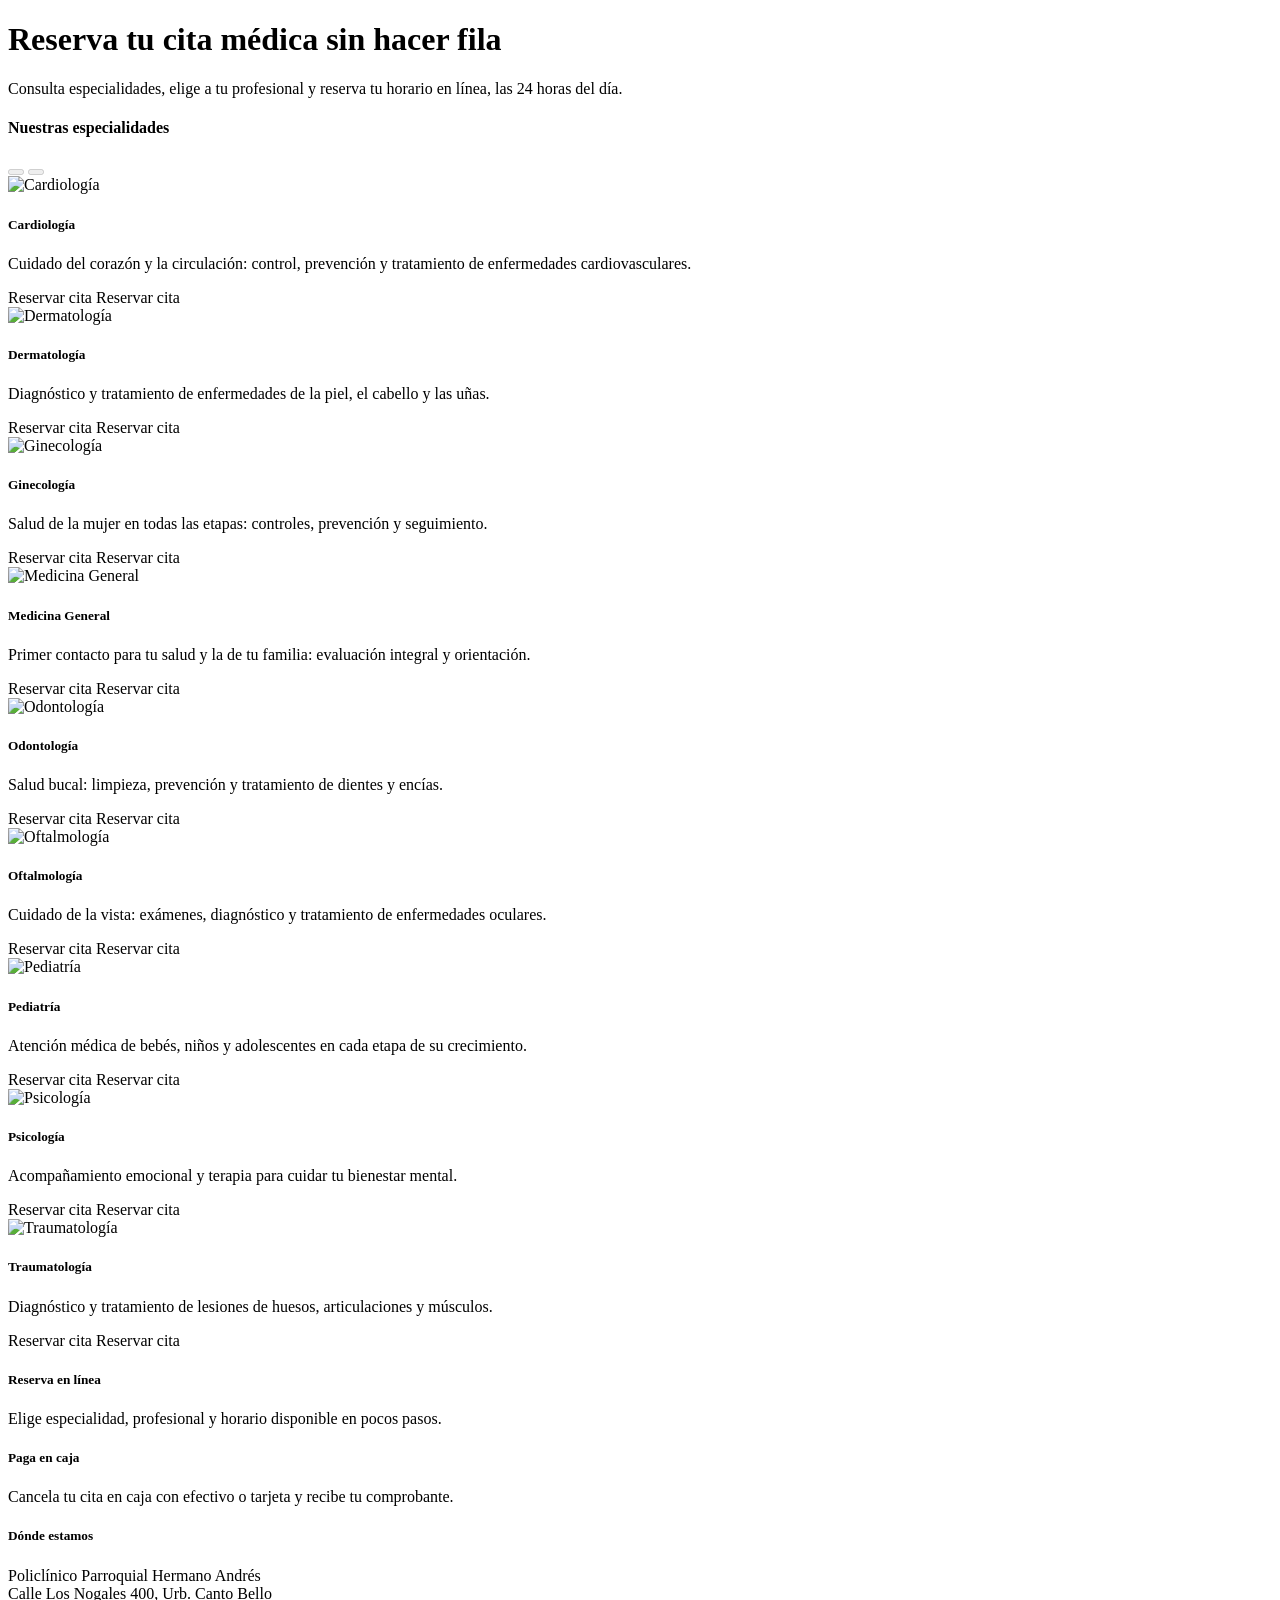
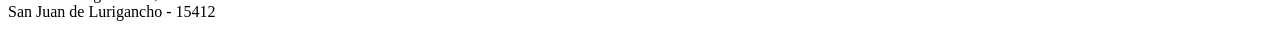
<file: src/main/resources/templates/index.html>
<!DOCTYPE html>
<html lang="es" xmlns:th="http://www.thymeleaf.org">
<head th:replace="~{fragments/layout :: head('Inicio')}"></head>
<body>
<nav th:replace="~{fragments/layout :: navbar}"></nav>
<main class="container py-4">
    <div class="hero p-4 p-md-5 mb-4">
        <h1 class="display-5 fw-bold">Reserva tu cita médica sin hacer fila</h1>
        <p class="lead">Consulta especialidades, elige a tu profesional y reserva tu horario en línea, las 24 horas del día.</p>
    </div>

    <!-- Especialidades: se ven 3 a la vez y las flechas desplazan el resto -->
    <section class="mb-4" aria-label="Nuestras especialidades">
        <div class="d-flex justify-content-between align-items-center mb-3">
            <h4 class="mb-0 fw-bold">Nuestras especialidades</h4>
            <div class="d-flex gap-2">
                <button type="button" id="espPrev" class="btn btn-outline-primary btn-sm rounded-circle esp-flecha" aria-label="Anterior"><i class="bi bi-chevron-left"></i></button>
                <button type="button" id="espNext" class="btn btn-outline-primary btn-sm rounded-circle esp-flecha" aria-label="Siguiente"><i class="bi bi-chevron-right"></i></button>
            </div>
        </div>
        <div class="esp-carrusel" id="espCarrusel">
            <article class="card esp-card">
                <div class="esp-img"><i class="bi bi-heart-pulse"></i><img th:src="@{/img/cardiologia.png}" alt="Cardiología" onerror="this.remove()"></div>
                <div class="card-body d-flex flex-column">
                    <h5 class="fw-bold">Cardiología</h5>
                    <p class="text-muted">Cuidado del corazón y la circulación: control, prevención y tratamiento de enfermedades cardiovasculares.</p>
                    <div class="mt-auto">
                        <a th:if="${usuarioActual == null}" class="btn btn-outline-primary btn-sm" th:href="@{/login}">Reservar cita</a>
                        <a th:if="${usuarioActual != null and usuarioActual.rol() == 'PACIENTE'}" class="btn btn-outline-primary btn-sm" th:href="@{/paciente/reservar}">Reservar cita</a>
                    </div>
                </div>
            </article>
            <article class="card esp-card">
                <div class="esp-img"><i class="bi bi-droplet-half"></i><img th:src="@{/img/dermatologia.jpg}" alt="Dermatología" onerror="this.remove()"></div>
                <div class="card-body d-flex flex-column">
                    <h5 class="fw-bold">Dermatología</h5>
                    <p class="text-muted">Diagnóstico y tratamiento de enfermedades de la piel, el cabello y las uñas.</p>
                    <div class="mt-auto">
                        <a th:if="${usuarioActual == null}" class="btn btn-outline-primary btn-sm" th:href="@{/login}">Reservar cita</a>
                        <a th:if="${usuarioActual != null and usuarioActual.rol() == 'PACIENTE'}" class="btn btn-outline-primary btn-sm" th:href="@{/paciente/reservar}">Reservar cita</a>
                    </div>
                </div>
            </article>
            <article class="card esp-card">
                <div class="esp-img"><i class="bi bi-gender-female"></i><img th:src="@{/img/ginecologia.jpg}" alt="Ginecología" onerror="this.remove()"></div>
                <div class="card-body d-flex flex-column">
                    <h5 class="fw-bold">Ginecología</h5>
                    <p class="text-muted">Salud de la mujer en todas las etapas: controles, prevención y seguimiento.</p>
                    <div class="mt-auto">
                        <a th:if="${usuarioActual == null}" class="btn btn-outline-primary btn-sm" th:href="@{/login}">Reservar cita</a>
                        <a th:if="${usuarioActual != null and usuarioActual.rol() == 'PACIENTE'}" class="btn btn-outline-primary btn-sm" th:href="@{/paciente/reservar}">Reservar cita</a>
                    </div>
                </div>
            </article>
            <article class="card esp-card">
                <div class="esp-img"><i class="bi bi-stethoscope"></i><img th:src="@{/img/medicina_general.jpg}" alt="Medicina General" onerror="this.remove()"></div>
                <div class="card-body d-flex flex-column">
                    <h5 class="fw-bold">Medicina General</h5>
                    <p class="text-muted">Primer contacto para tu salud y la de tu familia: evaluación integral y orientación.</p>
                    <div class="mt-auto">
                        <a th:if="${usuarioActual == null}" class="btn btn-outline-primary btn-sm" th:href="@{/login}">Reservar cita</a>
                        <a th:if="${usuarioActual != null and usuarioActual.rol() == 'PACIENTE'}" class="btn btn-outline-primary btn-sm" th:href="@{/paciente/reservar}">Reservar cita</a>
                    </div>
                </div>
            </article>
            <article class="card esp-card">
                <div class="esp-img"><i class="bi bi-emoji-grin"></i><img th:src="@{/img/odontologia.jpg}" alt="Odontología" onerror="this.remove()"></div>
                <div class="card-body d-flex flex-column">
                    <h5 class="fw-bold">Odontología</h5>
                    <p class="text-muted">Salud bucal: limpieza, prevención y tratamiento de dientes y encías.</p>
                    <div class="mt-auto">
                        <a th:if="${usuarioActual == null}" class="btn btn-outline-primary btn-sm" th:href="@{/login}">Reservar cita</a>
                        <a th:if="${usuarioActual != null and usuarioActual.rol() == 'PACIENTE'}" class="btn btn-outline-primary btn-sm" th:href="@{/paciente/reservar}">Reservar cita</a>
                    </div>
                </div>
            </article>
            <article class="card esp-card">
                <div class="esp-img"><i class="bi bi-eye"></i><img th:src="@{/img/oftalmologia.jpg}" alt="Oftalmología" onerror="this.remove()"></div>
                <div class="card-body d-flex flex-column">
                    <h5 class="fw-bold">Oftalmología</h5>
                    <p class="text-muted">Cuidado de la vista: exámenes, diagnóstico y tratamiento de enfermedades oculares.</p>
                    <div class="mt-auto">
                        <a th:if="${usuarioActual == null}" class="btn btn-outline-primary btn-sm" th:href="@{/login}">Reservar cita</a>
                        <a th:if="${usuarioActual != null and usuarioActual.rol() == 'PACIENTE'}" class="btn btn-outline-primary btn-sm" th:href="@{/paciente/reservar}">Reservar cita</a>
                    </div>
                </div>
            </article>
            <article class="card esp-card">
                <div class="esp-img"><i class="bi bi-balloon-heart"></i><img th:src="@{/img/pediatria.jpg}" alt="Pediatría" onerror="this.remove()"></div>
                <div class="card-body d-flex flex-column">
                    <h5 class="fw-bold">Pediatría</h5>
                    <p class="text-muted">Atención médica de bebés, niños y adolescentes en cada etapa de su crecimiento.</p>
                    <div class="mt-auto">
                        <a th:if="${usuarioActual == null}" class="btn btn-outline-primary btn-sm" th:href="@{/login}">Reservar cita</a>
                        <a th:if="${usuarioActual != null and usuarioActual.rol() == 'PACIENTE'}" class="btn btn-outline-primary btn-sm" th:href="@{/paciente/reservar}">Reservar cita</a>
                    </div>
                </div>
            </article>
            <article class="card esp-card">
                <div class="esp-img"><i class="bi bi-chat-heart"></i><img th:src="@{/img/psicologia.jpg}" alt="Psicología" onerror="this.remove()"></div>
                <div class="card-body d-flex flex-column">
                    <h5 class="fw-bold">Psicología</h5>
                    <p class="text-muted">Acompañamiento emocional y terapia para cuidar tu bienestar mental.</p>
                    <div class="mt-auto">
                        <a th:if="${usuarioActual == null}" class="btn btn-outline-primary btn-sm" th:href="@{/login}">Reservar cita</a>
                        <a th:if="${usuarioActual != null and usuarioActual.rol() == 'PACIENTE'}" class="btn btn-outline-primary btn-sm" th:href="@{/paciente/reservar}">Reservar cita</a>
                    </div>
                </div>
            </article>
            <article class="card esp-card">
                <div class="esp-img"><i class="bi bi-bandaid"></i><img th:src="@{/img/traumatologia.jpg}" alt="Traumatología" onerror="this.remove()"></div>
                <div class="card-body d-flex flex-column">
                    <h5 class="fw-bold">Traumatología</h5>
                    <p class="text-muted">Diagnóstico y tratamiento de lesiones de huesos, articulaciones y músculos.</p>
                    <div class="mt-auto">
                        <a th:if="${usuarioActual == null}" class="btn btn-outline-primary btn-sm" th:href="@{/login}">Reservar cita</a>
                        <a th:if="${usuarioActual != null and usuarioActual.rol() == 'PACIENTE'}" class="btn btn-outline-primary btn-sm" th:href="@{/paciente/reservar}">Reservar cita</a>
                    </div>
                </div>
            </article>
        </div>
    </section>

    <div class="row g-4">
        <div class="col-md-4">
            <div class="card h-100"><div class="card-body">
                <h5><i class="bi bi-calendar-check text-primary"></i> Reserva en línea</h5>
                <p class="mb-0">Elige especialidad, profesional y horario disponible en pocos pasos.</p>
            </div></div>
        </div>
        <div class="col-md-4">
            <div class="card h-100"><div class="card-body">
                <h5><i class="bi bi-cash-coin text-primary"></i> Paga en caja</h5>
                <p class="mb-0">Cancela tu cita en caja con efectivo o tarjeta y recibe tu comprobante.</p>
            </div></div>
        </div>
        <div class="col-md-4">
            <div class="card h-100"><div class="card-body">
                <h5><i class="bi bi-geo-alt text-primary"></i> Dónde estamos</h5>
                <p class="mb-0">
                    Policlínico Parroquial Hermano Andrés<br>
                    Calle Los Nogales 400, Urb. Canto Bello<br>
                    San Juan de Lurigancho - 15412
                </p>
            </div></div>
        </div>
    </div>
</main>
<footer th:replace="~{fragments/layout :: pie}"></footer>
<th:block th:replace="~{fragments/layout :: scripts}"></th:block>
<script>
    // Carrusel de especialidades: las flechas mueven una tarjeta a la vez
    (function () {
        var pista = document.getElementById('espCarrusel');
        var prev = document.getElementById('espPrev');
        var next = document.getElementById('espNext');
        if (!pista) { return; }
        function paso() {
            var tarjeta = pista.querySelector('.esp-card');
            var gap = parseFloat(getComputedStyle(pista).columnGap) || 0;
            return tarjeta.getBoundingClientRect().width + gap;
        }
        function actualizar() {
            prev.disabled = pista.scrollLeft <= 1;
            next.disabled = pista.scrollLeft + pista.clientWidth >= pista.scrollWidth - 1;
        }
        prev.addEventListener('click', function () { pista.scrollBy({ left: -paso(), behavior: 'smooth' }); });
        next.addEventListener('click', function () { pista.scrollBy({ left: paso(), behavior: 'smooth' }); });
        pista.addEventListener('scroll', actualizar);
        window.addEventListener('resize', actualizar);
        actualizar();
    })();
</script>
</body>
</html>
</file>
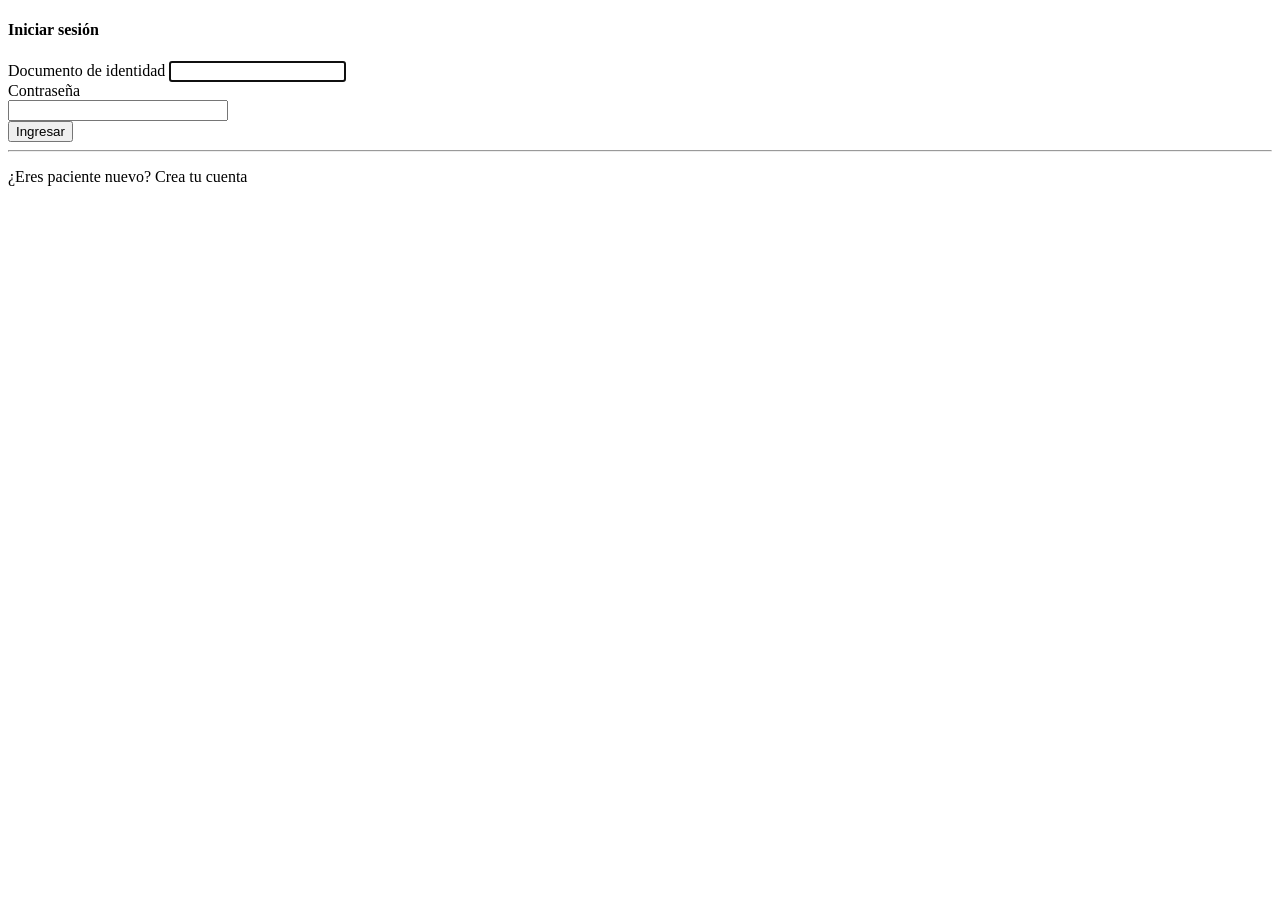
<file: src/main/resources/templates/login.html>
<!DOCTYPE html>
<html lang="es" xmlns:th="http://www.thymeleaf.org">
<head th:replace="~{fragments/layout :: head('Iniciar sesión')}"></head>
<body>

<nav th:replace="~{fragments/layout :: navbar}"></nav>

<main class="container py-5">
    <div class="row justify-content-center">
        <div class="col-md-6 col-lg-4">

            <div th:replace="~{fragments/layout :: alertas}"></div>

            <div class="card">
                <div class="card-body p-4">

                    <h4 class="mb-3">
                        <i class="bi bi-box-arrow-in-right"></i> Iniciar sesión
                    </h4>

                    <form th:action="@{/login}" method="post">

                        <div class="mb-3">
                            <label class="form-label" for="documento">
                                Documento de identidad
                            </label>

                            <input type="text"
                                   class="form-control"
                                   id="documento"
                                   name="documento"
                                   th:value="${documento}"
                                   required autofocus>
                        </div>

                        <div class="mb-3">
                            <label class="form-label" for="password">
                                Contraseña
                            </label>

                            <div class="password-wrapper">
                                <input type="password"
                                       class="form-control"
                                       id="password"
                                       name="password"
                                       required>

                                <button type="button"
                                        class="password-toggle"
                                        onclick="togglePassword()"
                                        aria-label="Mostrar contraseña">
                                    <i class="bi bi-eye"></i>
                                </button>
                            </div>
                        </div>

                        <button class="btn btn-primary w-100" type="submit">
                            Ingresar
                        </button>

                    </form>

                    <hr>

                    <p class="mb-0 text-center">
                        ¿Eres paciente nuevo?
                        <a th:href="@{/registro}">Crea tu cuenta</a>
                    </p>

                </div>
            </div>

        </div>
    </div>
</main>

<footer th:replace="~{fragments/layout :: pie}"></footer>

<th:block th:replace="~{fragments/layout :: scripts}"></th:block>

<style>
    .password-wrapper {
        position: relative;
    }

    .password-wrapper input {
        padding-right: 45px;
    }

    .password-toggle {
        position: absolute;
        right: 10px;
        top: 50%;
        transform: translateY(-50%);
        border: none;
        background: transparent;
        padding: 5px;
        color: #495057;
        cursor: pointer;
        z-index: 5;
        font-size: 18px;
    }

    .password-toggle:hover {
        color: #0d6efd;
    }

    .password-toggle:focus {
        outline: none;
        box-shadow: none;
    }
</style>

<script>
    function togglePassword() {
        const input = document.getElementById('password');
        const icon = document.querySelector('.password-toggle i');
        const button = document.querySelector('.password-toggle');

        if (input.type === 'password') {
            input.type = 'text';
            icon.classList.replace('bi-eye', 'bi-eye-slash');
            button.setAttribute('aria-label', 'Ocultar contraseña');
        } else {
            input.type = 'password';
            icon.classList.replace('bi-eye-slash', 'bi-eye');
            button.setAttribute('aria-label', 'Mostrar contraseña');
        }
    }
</script>

</body>
</html>
</file>
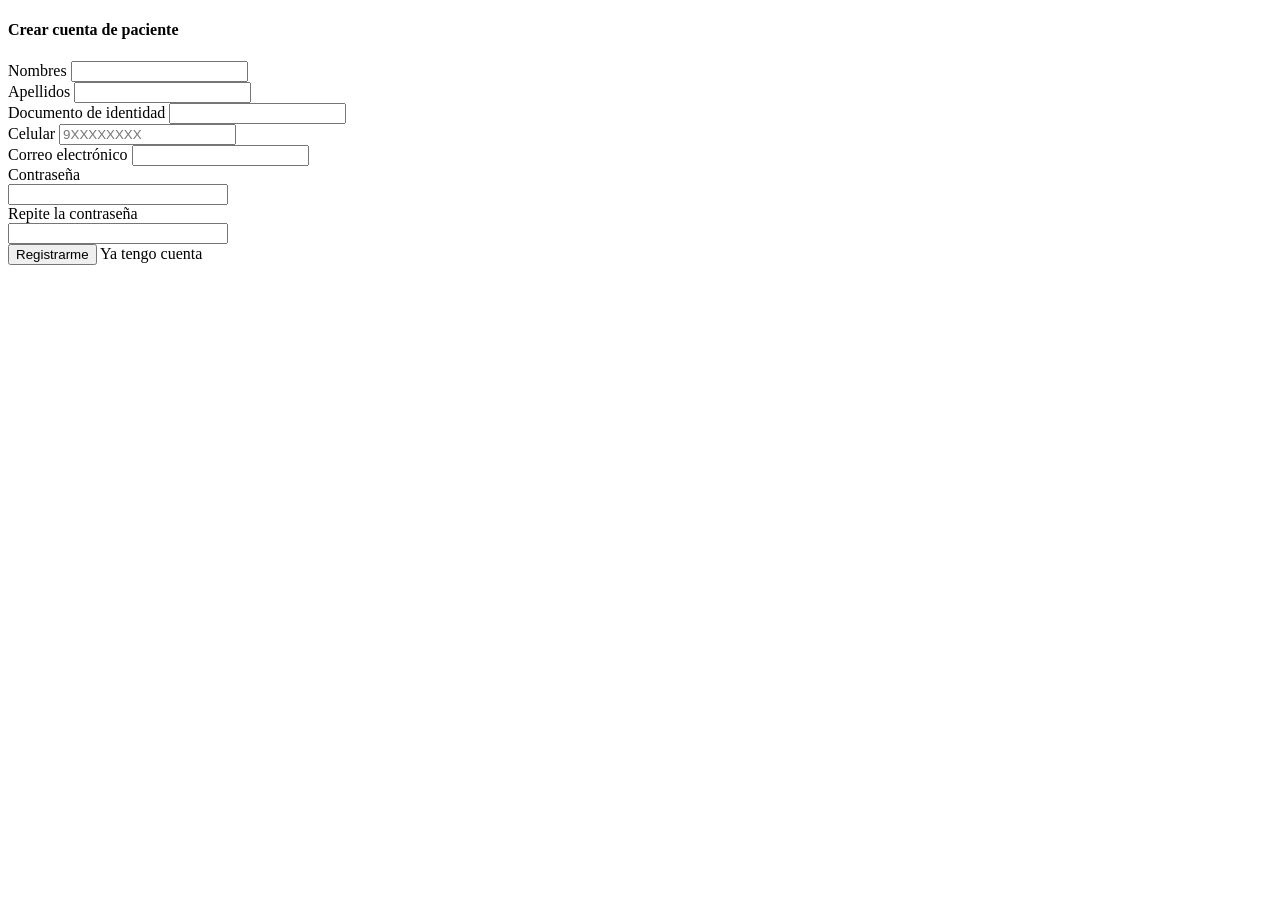
<file: src/main/resources/templates/registro.html>
<!DOCTYPE html>
<html lang="es" xmlns:th="http://www.thymeleaf.org">
<head th:replace="~{fragments/layout :: head('Registro de paciente')}"></head>
<body>

<nav th:replace="~{fragments/layout :: navbar}"></nav>

<main class="container py-4">
    <div class="row justify-content-center">
        <div class="col-lg-7">

            <div th:replace="~{fragments/layout :: alertas}"></div>

            <div class="card">
                <div class="card-body p-4">

                    <h4 class="mb-3">
                        <i class="bi bi-person-plus"></i> Crear cuenta de paciente
                    </h4>

                    <form th:action="@{/registro}" method="post" class="row g-3">

                        <div class="col-md-6">
                            <label class="form-label" for="nombres">Nombres</label>
                            <input class="form-control" id="nombres" name="nombres"
                                   th:value="${f?.nombres}" required>
                        </div>

                        <div class="col-md-6">
                            <label class="form-label" for="apellidos">Apellidos</label>
                            <input class="form-control" id="apellidos" name="apellidos"
                                   th:value="${f?.apellidos}" required>
                        </div>

                        <div class="col-md-6">
                            <label class="form-label" for="documento">Documento de identidad</label>
                            <input class="form-control" id="documento" name="documento"
                                   minlength="8" maxlength="12"
                                   th:value="${f?.documento}" required>
                        </div>

                        <div class="col-md-6">
                            <label class="form-label" for="celular">Celular</label>
                            <input class="form-control" id="celular" name="celular"
                                   pattern="9[0-9]{8}" maxlength="9"
                                   placeholder="9XXXXXXXX"
                                   th:value="${f?.celular}" required>
                        </div>

                        <div class="col-12">
                            <label class="form-label" for="correo">Correo electrónico</label>
                            <input type="email" class="form-control" id="correo"
                                   name="correo" th:value="${f?.correo}" required>
                        </div>

                        <!-- Contraseña -->
                        <div class="col-md-6">
                            <label class="form-label" for="password">Contraseña</label>

                            <div class="password-wrapper">
                                <input type="password"
                                       class="form-control"
                                       id="password"
                                       name="password"
                                       minlength="6"
                                       required>

                                <button type="button"
                                        class="password-toggle"
                                        onclick="togglePassword('password', this)"
                                        aria-label="Mostrar contraseña">
                                    <i class="bi bi-eye"></i>
                                </button>
                            </div>
                        </div>

                        <!-- Repetir contraseña -->
                        <div class="col-md-6">
                            <label class="form-label" for="password2">Repite la contraseña</label>

                            <div class="password-wrapper">
                                <input type="password"
                                       class="form-control"
                                       id="password2"
                                       name="password2"
                                       minlength="6"
                                       required>

                                <button type="button"
                                        class="password-toggle"
                                        onclick="togglePassword('password2', this)"
                                        aria-label="Mostrar contraseña">
                                    <i class="bi bi-eye"></i>
                                </button>
                            </div>
                        </div>

                        <div class="col-12">
                            <button class="btn btn-primary" type="submit">
                                Registrarme
                            </button>

                            <a class="btn btn-link" th:href="@{/login}">
                                Ya tengo cuenta
                            </a>
                        </div>

                    </form>

                </div>
            </div>
        </div>
    </div>
</main>

<footer th:replace="~{fragments/layout :: pie}"></footer>

<th:block th:replace="~{fragments/layout :: scripts}"></th:block>

<style>
    .password-wrapper {
        position: relative;
    }

    .password-wrapper input {
        padding-right: 45px;
    }

    .password-toggle {
        position: absolute;
        right: 10px;
        top: 50%;
        transform: translateY(-50%);
        border: none;
        background: transparent;
        padding: 5px;
        color: #495057;
        cursor: pointer;
        z-index: 5;
        font-size: 18px;
    }

    .password-toggle:hover {
        color: #0d6efd;
    }

    .password-toggle:focus {
        outline: none;
        box-shadow: none;
    }
</style>

<script>
    function togglePassword(inputId, button) {
        const input = document.getElementById(inputId);
        const icon = button.querySelector('i');

        if (input.type === 'password') {
            input.type = 'text';
            icon.classList.replace('bi-eye', 'bi-eye-slash');
            button.setAttribute('aria-label', 'Ocultar contraseña');
        } else {
            input.type = 'password';
            icon.classList.replace('bi-eye-slash', 'bi-eye');
            button.setAttribute('aria-label', 'Mostrar contraseña');
        }
    }
</script>

</body>
</html>
</file>
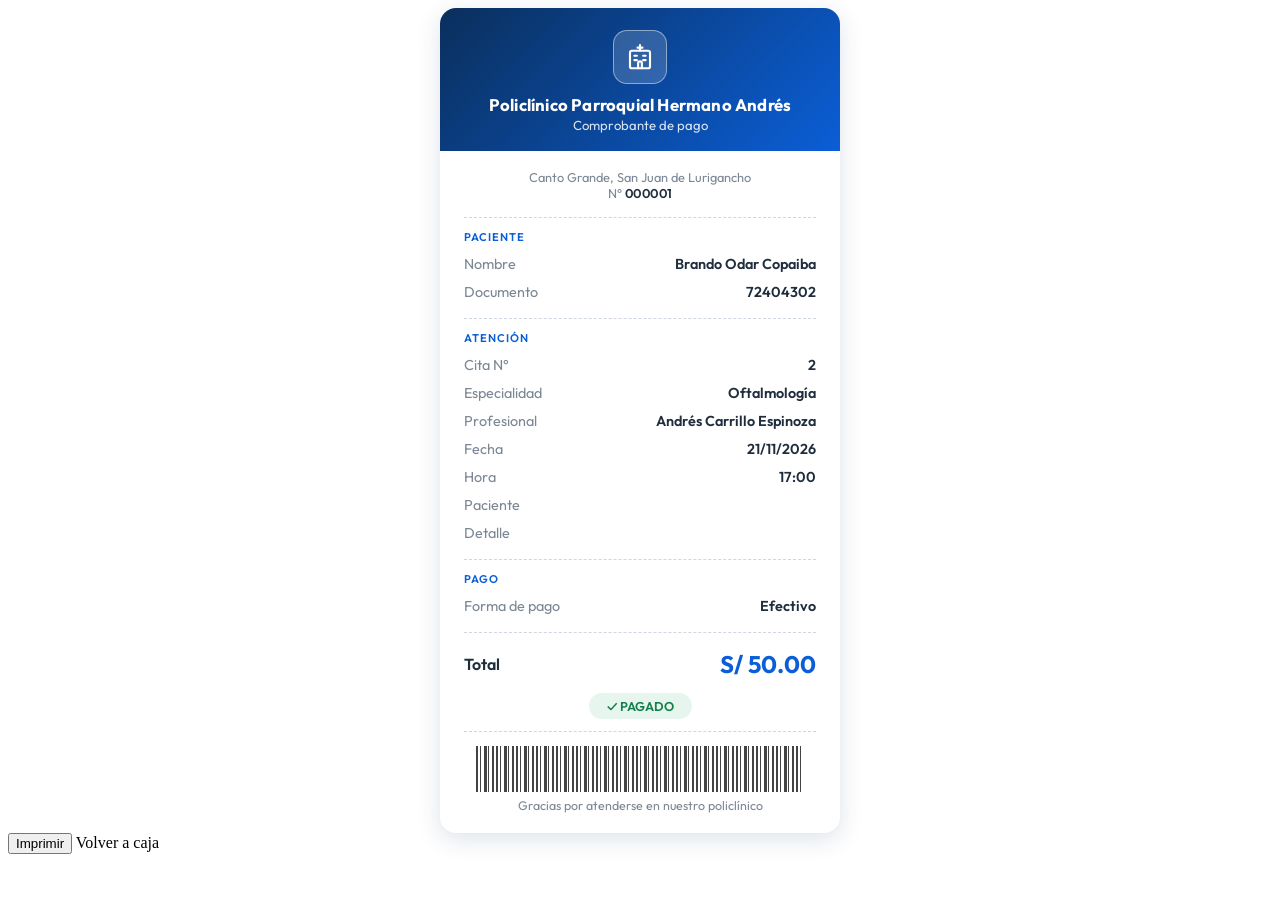
<file: src/main/resources/templates/cajero/comprobante.html>
<!DOCTYPE html>
<html lang="es" xmlns:th="http://www.thymeleaf.org">
<head th:replace="~{fragments/layout :: head('Comprobante de pago')}"></head>
<body>
<nav th:replace="~{fragments/layout :: navbar}"></nav>
<main class="container py-4">
    <div th:replace="~{fragments/layout :: alertas}"></div>

    <!-- Tipografía y estilos propios del comprobante -->
    <link rel="preconnect" href="https://fonts.googleapis.com">
    <link rel="preconnect" href="https://fonts.gstatic.com" crossorigin>
    <link href="https://fonts.googleapis.com/css2?family=Outfit:wght@400;500;600;700&display=swap" rel="stylesheet">
    <style>
        .ticket { font-family: 'Outfit', 'Segoe UI', system-ui, sans-serif; max-width: 400px; margin: 0 auto;
                  background: #fff; border-radius: 16px; overflow: hidden;
                  box-shadow: 0 6px 24px rgba(10, 47, 92, .14); color: #1f2d3d; }
        .ticket-head { background: linear-gradient(135deg, #0a2f5c, #0b5ed7); color: #fff;
                       text-align: center; padding: 22px 20px 18px;
                       -webkit-print-color-adjust: exact; print-color-adjust: exact; }
        .ticket-logo { width: 52px; height: 52px; border-radius: 14px; background: rgba(255, 255, 255, .16);
                       border: 1px solid rgba(255, 255, 255, .45); color: #fff;
                       display: inline-flex; align-items: center; justify-content: center;
                       -webkit-print-color-adjust: exact; print-color-adjust: exact; }
        .ticket-logo svg { width: 30px; height: 30px; }
        .ticket-head h1 { font-size: 1.05rem; font-weight: 700; margin: 10px 0 2px; letter-spacing: .2px; }
        .ticket-head p { margin: 0; font-size: .82rem; opacity: .85; }
        .ticket-body { padding: 6px 24px 20px; }
        .ticket-num { text-align: center; font-size: .8rem; color: #7b8794; padding: 12px 0 4px; }
        .ticket-num strong { color: #1f2d3d; font-weight: 600; letter-spacing: .5px; }
        .ticket-sep { border: 0; border-top: 1px dashed #cfd6e0; margin: 12px 0; opacity: 1; }
        .ticket-sec { font-size: .7rem; font-weight: 600; letter-spacing: 1px; text-transform: uppercase;
                      color: #0b5ed7; margin: 4px 0 6px; }
        .ticket-row { display: flex; justify-content: space-between; align-items: baseline; gap: 16px;
                      padding: 5px 0; font-size: .9rem; }
        .ticket-row .k { color: #7b8794; white-space: nowrap; }
        .ticket-row .v { font-weight: 600; text-align: right; }
        .ticket-total { display: flex; justify-content: space-between; align-items: center; padding: 4px 0; }
        .ticket-total .k { font-weight: 600; font-size: 1rem; }
        .ticket-total .v { font-size: 1.5rem; font-weight: 700; color: #0b5ed7; }
        .ticket-pagado { text-align: center; margin: 10px 0 4px; }
        .ticket-pagado span { display: inline-block; background: #e6f6ee; color: #14804a; font-weight: 600;
                              font-size: .8rem; padding: 5px 18px; border-radius: 999px;
                              -webkit-print-color-adjust: exact; print-color-adjust: exact; }
        .ticket-barras { height: 46px; margin: 14px 12px 6px; opacity: .85;
                         background: repeating-linear-gradient(90deg,
                            #222 0 2px, transparent 2px 4px, #222 4px 5px, transparent 5px 8px,
                            #222 8px 11px, transparent 11px 12px, #222 12px 13px, transparent 13px 16px,
                            #222 16px 18px, transparent 18px 20px);
                         -webkit-print-color-adjust: exact; print-color-adjust: exact; }
        .ticket-gracias { text-align: center; font-size: .78rem; color: #7b8794; margin: 0; }
        @media print {
            .ticket { box-shadow: none; border: 1px solid #999; }
        }
    </style>

    <div class="ticket">
        <div class="ticket-head">
            <span class="ticket-logo">
                <!-- Ícono de hospital en SVG (no depende de ninguna librería externa) -->
                <svg viewBox="0 0 24 24" fill="none" stroke="currentColor" stroke-width="1.7"
                     stroke-linecap="round" stroke-linejoin="round" aria-hidden="true">
                    <rect x="4" y="7" width="16" height="14" rx="1.5"/>
                    <path d="M12 2.5v4M10 4.5h4"/>
                    <path d="M10.5 21v-4a1.5 1.5 0 0 1 3 0v4"/>
                    <path d="M7.5 11h2M14.5 11h2M7.5 14.5h2M14.5 14.5h2"/>
                </svg>
            </span>
            <h1>Policlínico Parroquial Hermano Andrés</h1>
            <p>Comprobante de pago</p>
        </div>

        <div class="ticket-body">
            <div class="ticket-num">Canto Grande, San Juan de Lurigancho<br>
                N° <strong th:text="${#numbers.formatInteger(comprobante.id, 6)}">000001</strong></div>

            <hr class="ticket-sep">

            <!-- datosPaciente = "Nombre - Doc. 12345678" ; datosCita = "Cita N° 2 - Especialidad - Profesional - dd/MM/yyyy HH:mm" -->
            <th:block th:with="pac=${comprobante.datosPaciente.split(' - Doc[.] ')},
                               cita=${comprobante.datosCita.split(' - ')}">

                <th:block th:if="${#arrays.length(pac) == 2 and #arrays.length(cita) == 4}">
                    <div class="ticket-sec">Paciente</div>
                    <div class="ticket-row"><span class="k">Nombre</span><span class="v" th:text="${pac[0]}">Brando Odar Copaiba</span></div>
                    <div class="ticket-row"><span class="k">Documento</span><span class="v" th:text="${pac[1]}">72404302</span></div>

                    <hr class="ticket-sep">

                    <div class="ticket-sec">Atención</div>
                    <div class="ticket-row"><span class="k">Cita N°</span><span class="v" th:text="${cita[0].replace('Cita N° ', '')}">2</span></div>
                    <div class="ticket-row"><span class="k">Especialidad</span><span class="v" th:text="${cita[1]}">Oftalmología</span></div>
                    <div class="ticket-row"><span class="k">Profesional</span><span class="v" th:text="${cita[2]}">Andrés Carrillo Espinoza</span></div>
                    <div class="ticket-row"><span class="k">Fecha</span><span class="v" th:text="${cita[3].split(' ')[0]}">21/11/2026</span></div>
                    <div class="ticket-row"><span class="k">Hora</span><span class="v" th:text="${cita[3].split(' ')[1]}">17:00</span></div>
                </th:block>

                <!-- Si algún comprobante antiguo no tiene el formato esperado, se muestra tal cual -->
                <th:block th:unless="${#arrays.length(pac) == 2 and #arrays.length(cita) == 4}">
                    <div class="ticket-row"><span class="k">Paciente</span><span class="v" th:text="${comprobante.datosPaciente}"></span></div>
                    <div class="ticket-row"><span class="k">Detalle</span><span class="v" th:text="${comprobante.datosCita}"></span></div>
                </th:block>
            </th:block>

            <hr class="ticket-sep">

            <div class="ticket-sec">Pago</div>
            <div class="ticket-row"><span class="k">Forma de pago</span>
                <span class="v" th:text="${#strings.capitalize(#strings.toLowerCase(comprobante.formaPago))}">Efectivo</span></div>

            <hr class="ticket-sep">

            <div class="ticket-total">
                <span class="k">Total</span>
                <span class="v" th:text="'S/ ' + ${#numbers.formatDecimal(comprobante.monto, 1, 'COMMA', 2, 'POINT')}">S/ 50.00</span>
            </div>

            <div class="ticket-pagado"><span>✓ PAGADO</span></div>

            <hr class="ticket-sep">
            <div class="ticket-barras"></div>
            <p class="ticket-gracias">Gracias por atenderse en nuestro policlínico</p>
        </div>
    </div>

    <div class="text-center mt-3 d-print-none">
        <button class="btn btn-primary" onclick="window.print()"><i class="bi bi-printer"></i> Imprimir</button>
        <a class="btn btn-outline-secondary" th:href="@{/cajero/pendientes}">Volver a caja</a>
    </div>
</main>
<footer th:replace="~{fragments/layout :: pie}"></footer>
<th:block th:replace="~{fragments/layout :: scripts}"></th:block>
</body>
</html>
</file>
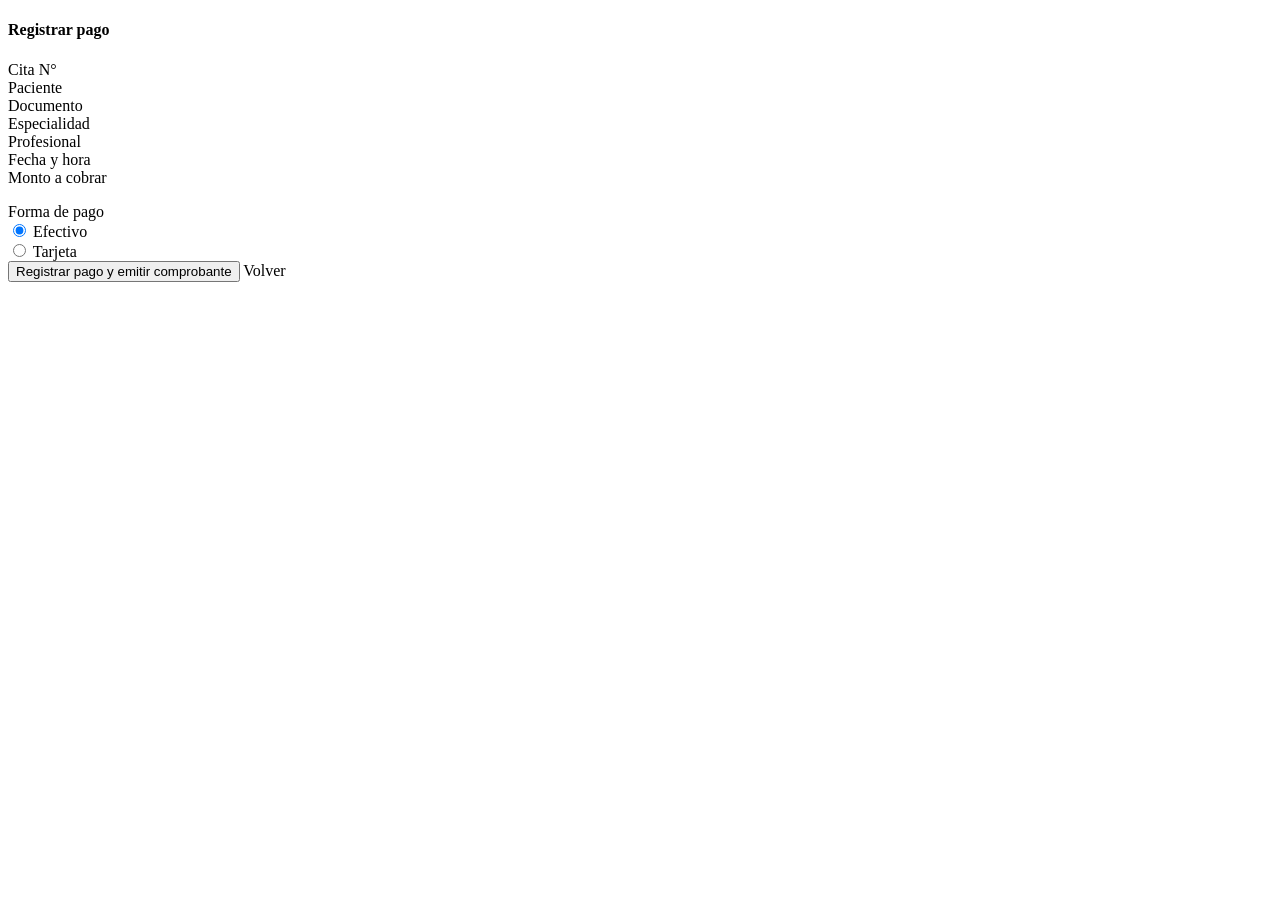
<file: src/main/resources/templates/cajero/pago.html>
<!DOCTYPE html>
<html lang="es" xmlns:th="http://www.thymeleaf.org">
<head th:replace="~{fragments/layout :: head('Registrar pago')}"></head>
<body>
<nav th:replace="~{fragments/layout :: navbar}"></nav>
<main class="container py-4">
    <div class="row justify-content-center"><div class="col-lg-6">
        <div th:replace="~{fragments/layout :: alertas}"></div>
        <div class="card"><div class="card-body p-4">
            <h4 class="mb-3"><i class="bi bi-credit-card"></i> Registrar pago</h4>
            <dl class="row">
                <dt class="col-sm-4">Cita N°</dt><dd class="col-sm-8" th:text="${cita.id}"></dd>
                <dt class="col-sm-4">Paciente</dt><dd class="col-sm-8" th:text="${cita.pacienteNombre}"></dd>
                <dt class="col-sm-4">Documento</dt><dd class="col-sm-8" th:text="${cita.documentoPaciente}"></dd>
                <dt class="col-sm-4">Especialidad</dt><dd class="col-sm-8" th:text="${cita.especialidadNombre}"></dd>
                <dt class="col-sm-4">Profesional</dt><dd class="col-sm-8" th:text="${cita.profesionalNombre}"></dd>
                <dt class="col-sm-4">Fecha y hora</dt>
                <dd class="col-sm-8" th:text="${#temporals.format(cita.fecha, 'dd/MM/yyyy')} + ' ' + ${#temporals.format(cita.hora, 'HH:mm')}"></dd>
                <dt class="col-sm-4">Monto a cobrar</dt>
                <dd class="col-sm-8 fs-5 fw-bold" th:text="'S/ ' + ${#numbers.formatDecimal(cita.tarifa, 1, 'COMMA', 2, 'POINT')}"></dd>
            </dl>
            <form th:action="@{/cajero/pago}" method="post">
                <input type="hidden" name="idCita" th:value="${cita.id}">
                <label class="form-label">Forma de pago</label>
                <div class="mb-3">
                    <div class="form-check form-check-inline">
                        <input class="form-check-input" type="radio" name="formaPago" id="efectivo" value="EFECTIVO" checked>
                        <label class="form-check-label" for="efectivo">Efectivo</label>
                    </div>
                    <div class="form-check form-check-inline">
                        <input class="form-check-input" type="radio" name="formaPago" id="tarjeta" value="TARJETA">
                        <label class="form-check-label" for="tarjeta">Tarjeta</label>
                    </div>
                </div>
                <button class="btn btn-success" type="submit">Registrar pago y emitir comprobante</button>
                <a class="btn btn-outline-secondary" th:href="@{/cajero/pendientes}">Volver</a>
            </form>
        </div></div>
    </div></div>
</main>
<footer th:replace="~{fragments/layout :: pie}"></footer>
<th:block th:replace="~{fragments/layout :: scripts}"></th:block>
</body>
</html>
</file>
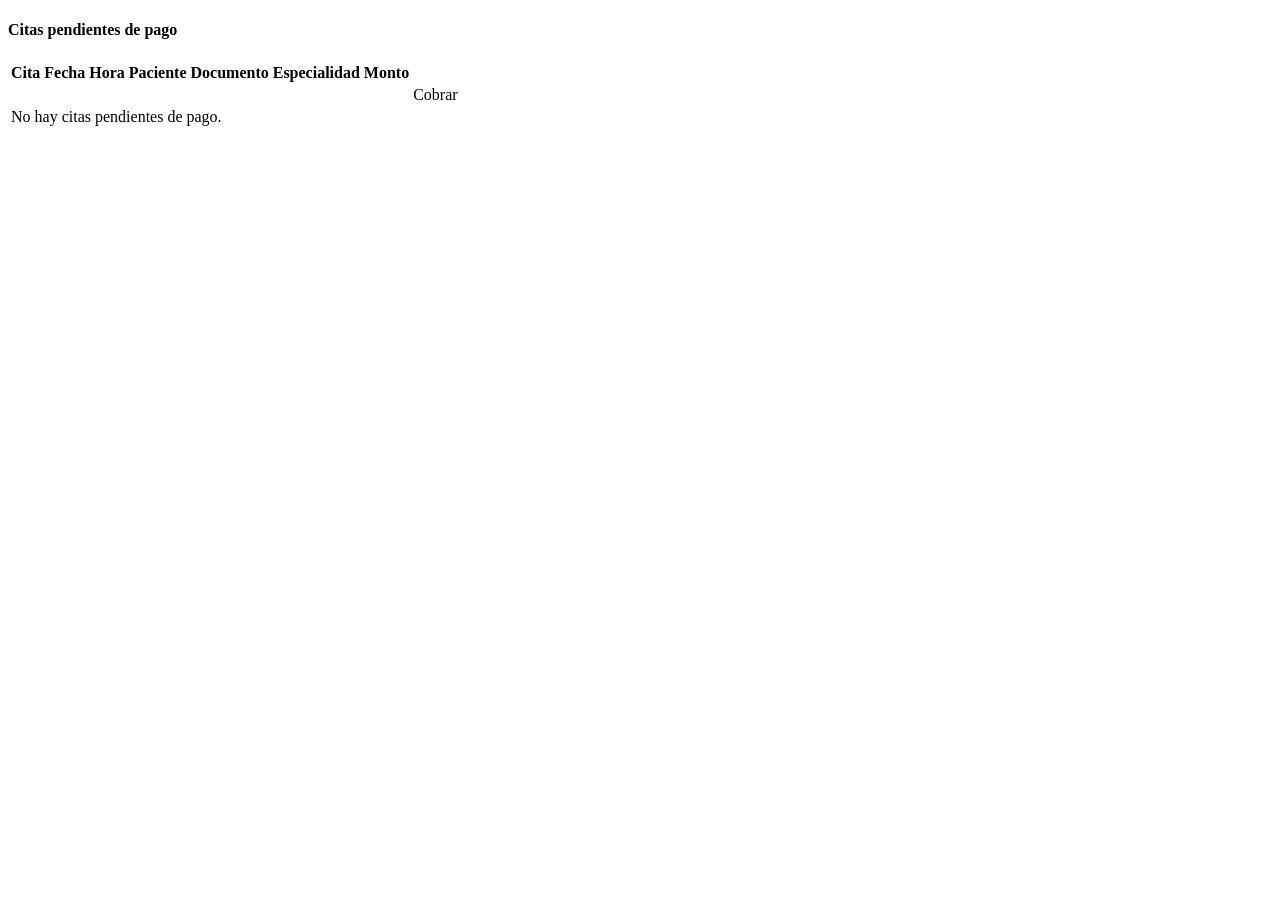
<file: src/main/resources/templates/cajero/pendientes.html>
<!DOCTYPE html>
<html lang="es" xmlns:th="http://www.thymeleaf.org">
<head th:replace="~{fragments/layout :: head('Caja')}"></head>
<body>
<nav th:replace="~{fragments/layout :: navbar}"></nav>
<main class="container py-4">
    <div th:replace="~{fragments/layout :: alertas}"></div>
    <h4 class="mb-3"><i class="bi bi-cash-coin"></i> Citas pendientes de pago</h4>
    <div class="card"><div class="table-responsive">
        <table class="table table-hover align-middle mb-0">
            <thead><tr><th>Cita</th><th>Fecha</th><th>Hora</th><th>Paciente</th><th>Documento</th><th>Especialidad</th><th>Monto</th><th></th></tr></thead>
            <tbody>
            <tr th:each="c : ${citas}">
                <td th:text="${c.id}"></td>
                <td th:text="${#temporals.format(c.fecha, 'dd/MM/yyyy')}"></td>
                <td th:text="${#temporals.format(c.hora, 'HH:mm')}"></td>
                <td th:text="${c.pacienteNombre}"></td>
                <td th:text="${c.documentoPaciente}"></td>
                <td th:text="${c.especialidadNombre}"></td>
                <td th:text="'S/ ' + ${#numbers.formatDecimal(c.tarifa, 1, 'COMMA', 2, 'POINT')}"></td>
                <td class="text-end"><a class="btn btn-success btn-sm" th:href="@{/cajero/pago/{id}(id=${c.id})}">Cobrar</a></td>
            </tr>
            <tr th:if="${#lists.isEmpty(citas)}">
                <td colspan="8" class="text-center text-muted py-4">No hay citas pendientes de pago.</td>
            </tr>
            </tbody>
        </table>
    </div></div>
</main>
<footer th:replace="~{fragments/layout :: pie}"></footer>
<th:block th:replace="~{fragments/layout :: scripts}"></th:block>
</body>
</html>
</file>
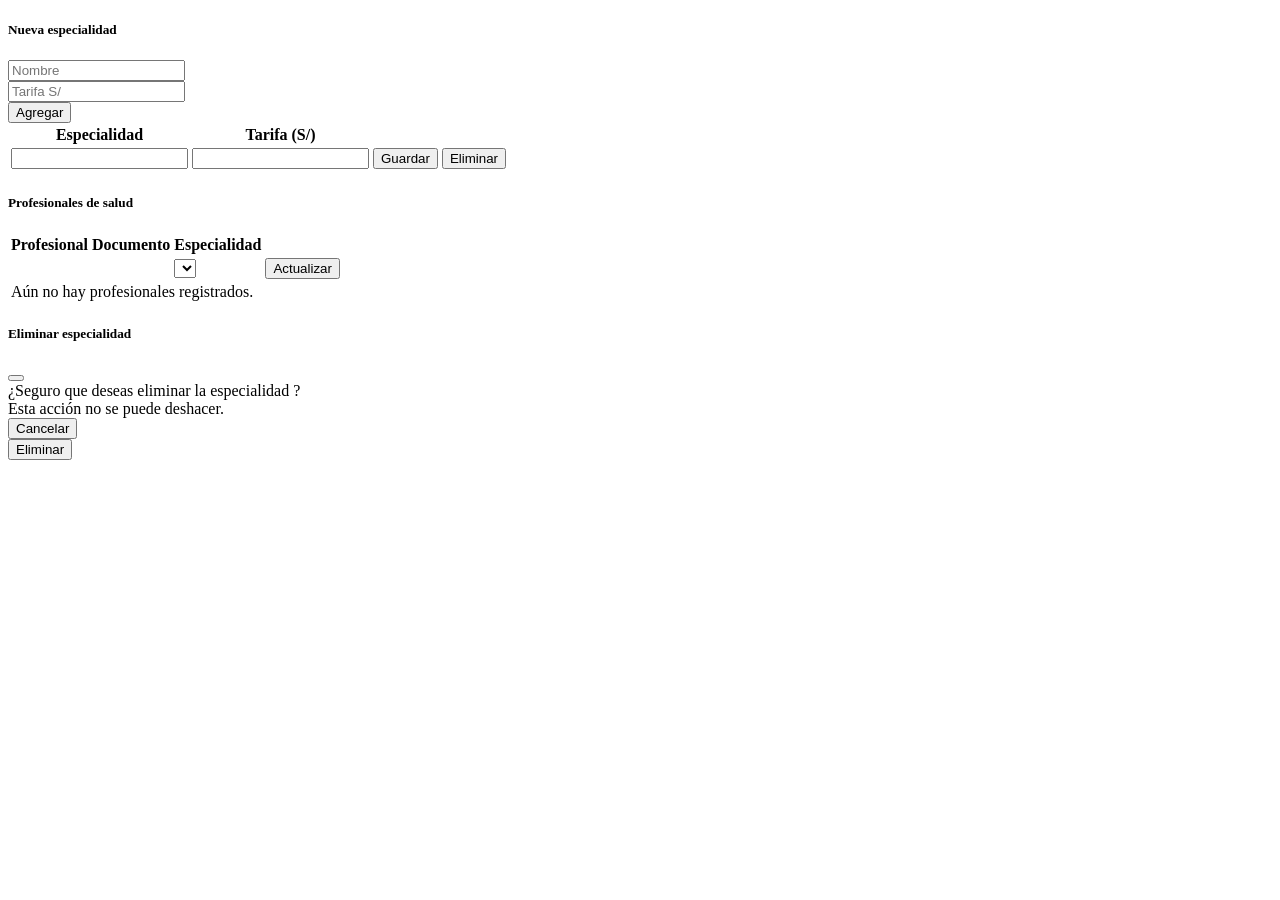
<file: src/main/resources/templates/coordinador/catalogo.html>
<!DOCTYPE html>
<html lang="es" xmlns:th="http://www.thymeleaf.org">

<head th:replace="~{fragments/layout :: head('Especialidades y profesionales')}"></head>

<body>
    <nav th:replace="~{fragments/layout :: navbar}"></nav>
    <main class="container py-4">
        <div th:replace="~{fragments/layout :: alertas}"></div>
        <div class="row g-4">
            <div class="col-lg-5">
                <div class="card mb-3">
                    <div class="card-body">
                        <h5><i class="bi bi-plus-circle"></i> Nueva especialidad</h5>
                        <form th:action="@{/coordinador/especialidades}" method="post" class="row g-2">
                            <div class="col-7"><input class="form-control" name="nombre" placeholder="Nombre" required>
                            </div>
                            <div class="col-5"><input class="form-control" name="tarifa" type="number" step="0.01"
                                    min="0" placeholder="Tarifa S/" required></div>
                            <div class="col-12"><button class="btn btn-primary btn-sm">Agregar</button></div>
                        </form>
                    </div>
                </div>
                <div class="card">
                    <div class="table-responsive">
                        <table class="table align-middle mb-0">
                            <thead>
                                <tr>
                                    <th>Especialidad</th>
                                    <th>Tarifa (S/)</th>
                                    <th></th>
                                </tr>
                            </thead>
                            <tbody>
                                <tr th:each="e : ${especialidades}">
                                    <td>
                                        <form th:id="'fe' + ${e.id}" th:action="@{/coordinador/especialidades}"
                                            method="post">
                                            <input type="hidden" name="id" th:value="${e.id}">
                                        </form>
                                        <input class="form-control form-control-sm" name="nombre" th:value="${e.nombre}"
                                            th:attr="form='fe' + ${e.id}" required>
                                    </td>
                                    <td><input class="form-control form-control-sm" name="tarifa" type="number"
                                            step="0.01" min="0" th:value="${e.tarifa}" th:attr="form='fe' + ${e.id}"
                                            required></td>
                                    <td class="text-nowrap">
                                        <button class="btn btn-outline-primary btn-sm"
                                            th:attr="form='fe' + ${e.id}">Guardar</button>
                                        <button type="button" class="btn btn-outline-danger btn-sm"
                                            data-bs-toggle="modal" data-bs-target="#modalEliminar"
                                            th:data-nombre="${e.nombre}"
                                            th:data-url="@{/coordinador/especialidades/{id}/eliminar(id=${e.id})}">Eliminar</button>
                                    </td>
                                </tr>
                            </tbody>
                        </table>
                    </div>
                </div>
            </div>

            <div class="col-lg-7">
                <h5>Profesionales de salud</h5>
                <div class="card">
                    <div class="table-responsive">
                        <table class="table align-middle mb-0">
                            <thead>
                                <tr>
                                    <th>Profesional</th>
                                    <th>Documento</th>
                                    <th>Especialidad</th>
                                    <th></th>
                                </tr>
                            </thead>
                            <tbody>
                                <tr th:each="p : ${profesionales}">
                                    <td th:text="${p.nombreCompleto}"></td>
                                    <td th:text="${p.documento}"></td>
                                    <td>
                                        <form th:id="'fp' + ${p.id}"
                                            th:action="@{/coordinador/profesionales/{id}/especialidad(id=${p.id})}"
                                            method="post"></form>
                                        <select class="form-select form-select-sm" name="idEspecialidad"
                                            th:attr="form='fp' + ${p.id}">
                                            <option th:each="e : ${especialidades}" th:value="${e.id}"
                                                th:text="${e.nombre}" th:selected="${e.id == p.especialidad.id}">
                                            </option>
                                        </select>
                                    </td>
                                    <td><button class="btn btn-outline-primary btn-sm"
                                            th:attr="form='fp' + ${p.id}">Actualizar</button></td>
                                </tr>
                                <tr th:if="${#lists.isEmpty(profesionales)}">
                                    <td colspan="4" class="text-center text-muted py-3">Aún no hay profesionales
                                        registrados.</td>
                                </tr>
                            </tbody>
                        </table>
                    </div>
                </div>
            </div>
        </div>
    </main>

    <!-- Modal de confirmación para eliminar especialidad -->
    <div class="modal fade" id="modalEliminar" tabindex="-1" aria-labelledby="tituloEliminar" aria-hidden="true">
        <div class="modal-dialog modal-dialog-centered">
            <div class="modal-content">
                <div class="modal-header">
                    <h5 class="modal-title" id="tituloEliminar">
                        <i class="bi bi-exclamation-triangle text-danger"></i> Eliminar especialidad
                    </h5>
                    <button type="button" class="btn-close" data-bs-dismiss="modal" aria-label="Cerrar"></button>
                </div>
                <div class="modal-body">
                    ¿Seguro que deseas eliminar la especialidad <strong id="nombreEliminar"></strong>?
                    <div class="text-muted small mt-1">Esta acción no se puede deshacer.</div>
                </div>
                <div class="modal-footer">
                    <button type="button" class="btn btn-secondary" data-bs-dismiss="modal">Cancelar</button>
                    <form id="formEliminar" method="post" class="m-0">
                        <button type="submit" class="btn btn-danger">Eliminar</button>
                    </form>
                </div>
            </div>
        </div>
    </div>

    <footer th:replace="~{fragments/layout :: pie}"></footer>
    <th:block th:replace="~{fragments/layout :: scripts}"></th:block>
    <script>
        document.getElementById('modalEliminar').addEventListener('show.bs.modal', function (ev) {
            var btn = ev.relatedTarget;
            document.getElementById('nombreEliminar').textContent = btn.getAttribute('data-nombre');
            document.getElementById('formEliminar').setAttribute('action', btn.getAttribute('data-url'));
        });
    </script>
</body>

</html>
</file>
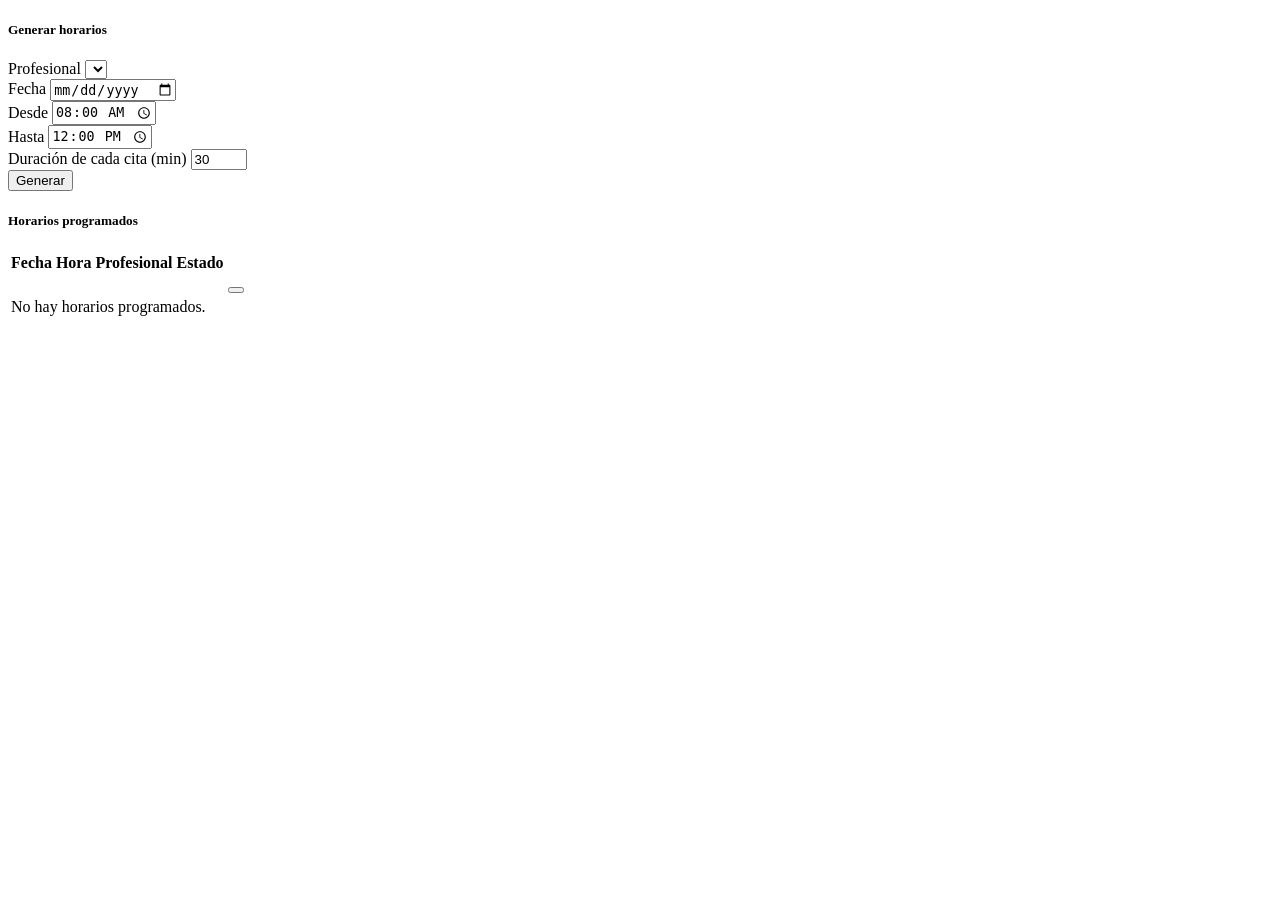
<file: src/main/resources/templates/coordinador/horarios.html>
<!DOCTYPE html>
<html lang="es" xmlns:th="http://www.thymeleaf.org">
<head th:replace="~{fragments/layout :: head('Horarios de atención')}"></head>
<body>
<nav th:replace="~{fragments/layout :: navbar}"></nav>
<main class="container py-4">
    <div th:replace="~{fragments/layout :: alertas}"></div>
    <div class="row g-4">
        <div class="col-lg-4">
            <div class="card"><div class="card-body">
                <h5><i class="bi bi-clock-history"></i> Generar horarios</h5>
                <form th:action="@{/coordinador/horarios}" method="post" class="row g-2">
                    <div class="col-12">
                        <label class="form-label">Profesional</label>
                        <select class="form-select" name="idProfesional" required>
                            <option th:each="p : ${profesionales}" th:value="${p.id}"
                                    th:text="${p.nombreCompleto + ' - ' + p.especialidad.nombre}"></option>
                        </select>
                    </div>
                    <div class="col-12">
                        <label class="form-label">Fecha</label>
                        <input type="date" class="form-control" name="fecha" required>
                    </div>
                    <div class="col-6">
                        <label class="form-label">Desde</label>
                        <input type="time" class="form-control" name="horaInicio" value="08:00" required>
                    </div>
                    <div class="col-6">
                        <label class="form-label">Hasta</label>
                        <input type="time" class="form-control" name="horaFin" value="12:00" required>
                    </div>
                    <div class="col-12">
                        <label class="form-label">Duración de cada cita (min)</label>
                        <input type="number" class="form-control" name="minutos" value="30" min="10" max="240" required>
                    </div>
                    <div class="col-12"><button class="btn btn-primary">Generar</button></div>
                </form>
            </div></div>
        </div>

        <div class="col-lg-8">
            <h5>Horarios programados</h5>
            <div class="card"><div class="table-responsive" style="max-height: 70vh; overflow-y: auto;">
                <table class="table table-sm align-middle mb-0">
                    <thead><tr><th>Fecha</th><th>Hora</th><th>Profesional</th><th>Estado</th><th></th></tr></thead>
                    <tbody>
                    <tr th:each="h : ${horarios}">
                        <td th:text="${#temporals.format(h.fecha, 'dd/MM/yyyy')}"></td>
                        <td th:text="${#temporals.format(h.hora, 'HH:mm')}"></td>
                        <td th:text="${h.profesional.nombreCompleto}"></td>
                        <td><span class="badge" th:classappend="${h.estado == 'DISPONIBLE'} ? 'bg-success' : 'bg-secondary'"
                                  th:text="${h.estado}"></span></td>
                        <td class="text-end">
                            <form th:if="${h.estado == 'DISPONIBLE'}"
                                  th:action="@{/coordinador/horarios/{id}/eliminar(id=${h.id})}" method="post">
                                <button class="btn btn-outline-danger btn-sm"><i class="bi bi-trash"></i></button>
                            </form>
                        </td>
                    </tr>
                    <tr th:if="${#lists.isEmpty(horarios)}">
                        <td colspan="5" class="text-center text-muted py-3">No hay horarios programados.</td>
                    </tr>
                    </tbody>
                </table>
            </div></div>
        </div>
    </div>
</main>
<footer th:replace="~{fragments/layout :: pie}"></footer>
<th:block th:replace="~{fragments/layout :: scripts}"></th:block>
</body>
</html>
</file>
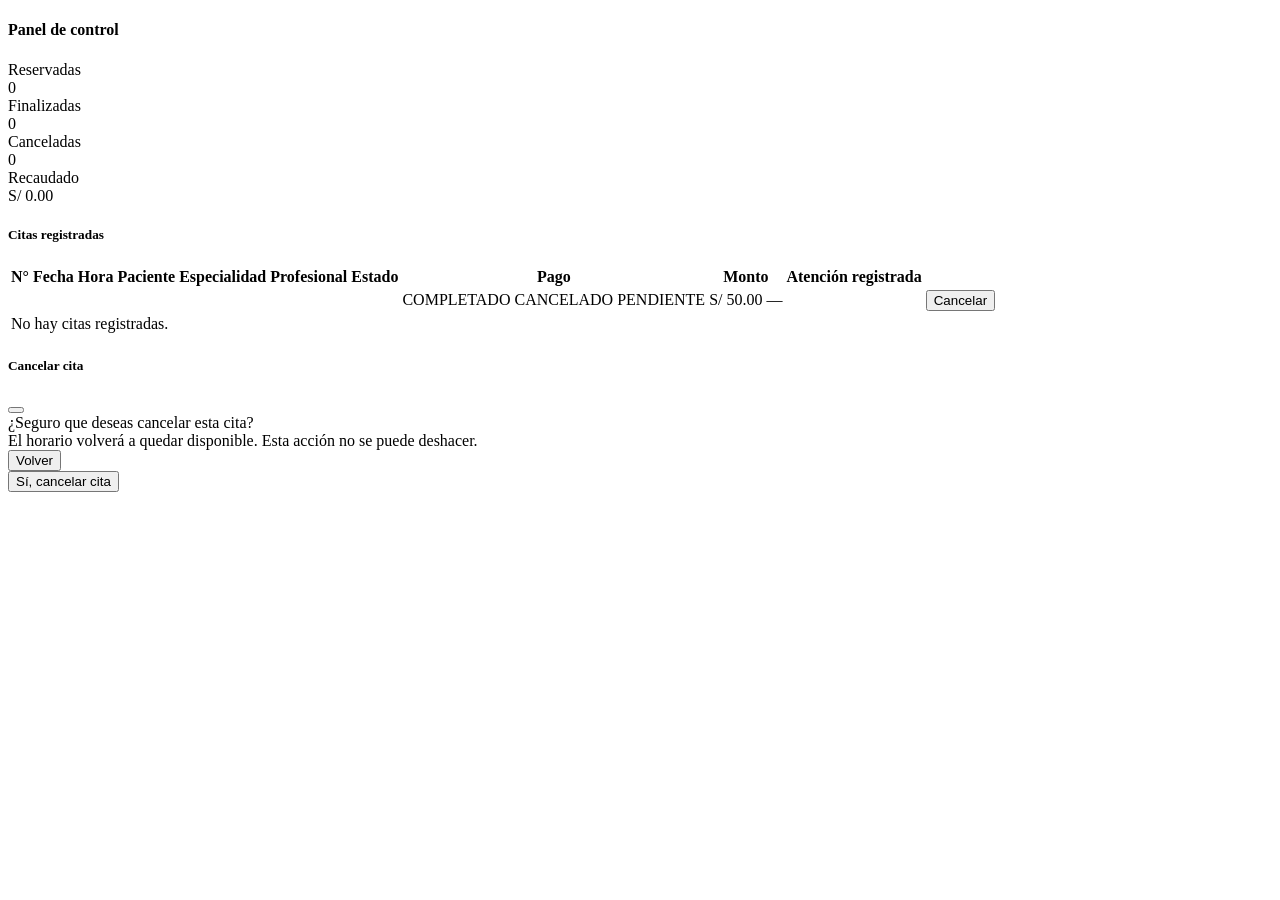
<file: src/main/resources/templates/coordinador/panel.html>
<!DOCTYPE html>
<html lang="es" xmlns:th="http://www.thymeleaf.org">
<head th:replace="~{fragments/layout :: head('Panel del coordinador')}"></head>
<body>
<nav th:replace="~{fragments/layout :: navbar}"></nav>
<main class="container py-4">
    <div th:replace="~{fragments/layout :: alertas}"></div>
    <h4 class="mb-3"><i class="bi bi-speedometer2"></i> Panel de control</h4>

    <div class="row g-3 mb-4">
        <div class="col-6 col-lg-3"><div class="card tarjeta-resumen"><div class="card-body">
            <div class="text-muted">Reservadas</div>
            <div class="numero" th:text="${porEstado['RESERVADA']}">0</div>
        </div></div></div>
        <div class="col-6 col-lg-3"><div class="card tarjeta-resumen"><div class="card-body">
            <div class="text-muted">Finalizadas</div>
            <div class="numero" th:text="${porEstado['FINALIZADA']}">0</div>
        </div></div></div>
        <div class="col-6 col-lg-3"><div class="card tarjeta-resumen"><div class="card-body">
            <div class="text-muted">Canceladas</div>
            <div class="numero" th:text="${porEstado['CANCELADA']}">0</div>
        </div></div></div>
        <div class="col-6 col-lg-3"><div class="card tarjeta-resumen"><div class="card-body">
            <div class="text-muted">Recaudado</div>
            <div class="numero" th:text="'S/ ' + ${#numbers.formatDecimal(recaudado, 1, 'COMMA', 2, 'POINT')}">S/ 0.00</div>
        </div></div></div>
    </div>

    <h5>Citas registradas</h5>
    <div class="card"><div class="table-responsive">
        <table class="table table-hover align-middle mb-0">
            <thead><tr>
                <th>N°</th><th>Fecha</th><th>Hora</th><th>Paciente</th><th>Especialidad</th>
                <th>Profesional</th><th>Estado</th><th>Pago</th><th>Monto</th><th>Atención registrada</th><th></th>
            </tr></thead>
            <tbody>
            <tr th:each="c : ${citas}">
                <td th:text="${c.id}"></td>
                <td th:text="${#temporals.format(c.fecha, 'dd/MM/yyyy')}"></td>
                <td th:text="${#temporals.format(c.hora, 'HH:mm')}"></td>
                <td th:text="${c.pacienteNombre}"></td>
                <td th:text="${c.especialidadNombre}"></td>
                <td th:text="${c.profesionalNombre}"></td>
                <td><span th:replace="~{fragments/layout :: estado(${c.estado})}"></span></td>
                <td>
                    <span th:if="${c.pagada}" class="badge bg-success">COMPLETADO</span>
                    <span th:if="${!c.pagada and c.estado == 'CANCELADA'}" class="badge bg-danger">CANCELADO</span>
                    <span th:if="${!c.pagada and c.estado != 'CANCELADA'}" class="badge bg-warning text-dark">PENDIENTE</span>
                </td>
                <td class="text-nowrap">
                    <span th:if="${c.pagada}" class="fw-semibold"
                          th:text="'S/ ' + ${#numbers.formatDecimal(c.pago.monto, 1, 'COMMA', 2, 'POINT')}">S/ 50.00</span>
                    <span th:unless="${c.pagada}" class="text-muted">—</span>
                </td>
                <td class="small" style="max-width:260px" th:text="${c.registroAtencion}"></td>
                <td class="text-end">
                    <button th:if="${c.estado == 'RESERVADA' and !c.pagada}" type="button"
                            class="btn btn-outline-danger btn-sm"
                            data-bs-toggle="modal" data-bs-target="#modalCancelar"
                            th:data-detalle="'Cita N° ' + ${c.id} + ' · ' + ${c.pacienteNombre} + ' · ' + ${c.especialidadNombre} + ' · ' + ${#temporals.format(c.fecha, 'dd/MM/yyyy')} + ' ' + ${#temporals.format(c.hora, 'HH:mm')}"
                            th:data-url="@{/coordinador/citas/{id}/cancelar(id=${c.id})}">Cancelar</button>
                </td>
            </tr>
            <tr th:if="${#lists.isEmpty(citas)}">
                <td colspan="11" class="text-center text-muted py-4">No hay citas registradas.</td>
            </tr>
            </tbody>
        </table>
    </div></div>
</main>

<!-- Modal de confirmación para cancelar una cita -->
<div class="modal fade" id="modalCancelar" tabindex="-1" aria-labelledby="tituloCancelar" aria-hidden="true">
    <div class="modal-dialog modal-dialog-centered">
        <div class="modal-content">
            <div class="modal-header">
                <h5 class="modal-title" id="tituloCancelar">
                    <i class="bi bi-exclamation-triangle text-danger"></i> Cancelar cita
                </h5>
                <button type="button" class="btn-close" data-bs-dismiss="modal" aria-label="Cerrar"></button>
            </div>
            <div class="modal-body">
                ¿Seguro que deseas cancelar esta cita?
                <div class="fw-semibold mt-2" id="detalleCancelar"></div>
                <div class="text-muted small mt-1">El horario volverá a quedar disponible. Esta acción no se puede deshacer.</div>
            </div>
            <div class="modal-footer">
                <button type="button" class="btn btn-secondary" data-bs-dismiss="modal">Volver</button>
                <form id="formCancelar" method="post" class="m-0">
                    <button type="submit" class="btn btn-danger">Sí, cancelar cita</button>
                </form>
            </div>
        </div>
    </div>
</div>

<footer th:replace="~{fragments/layout :: pie}"></footer>
<th:block th:replace="~{fragments/layout :: scripts}"></th:block>
<script>
    document.getElementById('modalCancelar').addEventListener('show.bs.modal', function (ev) {
        var btn = ev.relatedTarget;
        document.getElementById('detalleCancelar').textContent = btn.getAttribute('data-detalle');
        document.getElementById('formCancelar').setAttribute('action', btn.getAttribute('data-url'));
    });
</script>
</body>
</html>
</file>
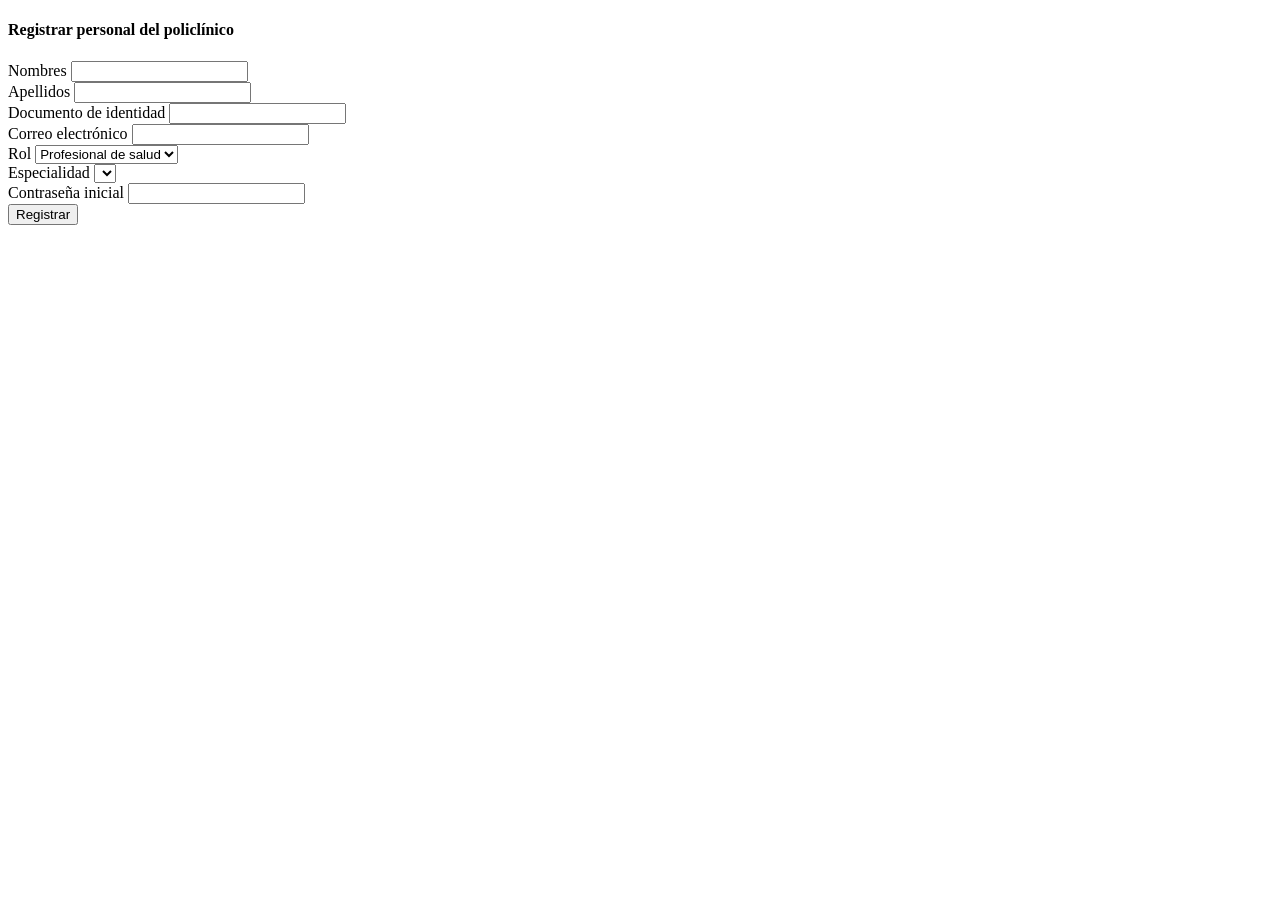
<file: src/main/resources/templates/coordinador/personal.html>
<!DOCTYPE html>
<html lang="es" xmlns:th="http://www.thymeleaf.org">
<head th:replace="~{fragments/layout :: head('Registrar personal')}"></head>
<body>
<nav th:replace="~{fragments/layout :: navbar}"></nav>
<main class="container py-4">
    <div class="row justify-content-center"><div class="col-lg-7">
        <div th:replace="~{fragments/layout :: alertas}"></div>
        <div class="card"><div class="card-body p-4">
            <h4 class="mb-3"><i class="bi bi-person-badge"></i> Registrar personal del policlínico</h4>
            <form th:action="@{/coordinador/personal}" method="post" class="row g-3">
                <div class="col-md-6">
                    <label class="form-label" for="nombres">Nombres</label>
                    <input class="form-control" id="nombres" name="nombres" th:value="${f?.nombres}" required>
                </div>
                <div class="col-md-6">
                    <label class="form-label" for="apellidos">Apellidos</label>
                    <input class="form-control" id="apellidos" name="apellidos" th:value="${f?.apellidos}" required>
                </div>
                <div class="col-md-6">
                    <label class="form-label" for="documento">Documento de identidad</label>
                    <input class="form-control" id="documento" name="documento" minlength="8" maxlength="12"
                           th:value="${f?.documento}" required>
                </div>
                <div class="col-md-6">
                    <label class="form-label" for="correo">Correo electrónico</label>
                    <input type="email" class="form-control" id="correo" name="correo" th:value="${f?.correo}" required>
                </div>
                <div class="col-md-6">
                    <label class="form-label" for="rol">Rol</label>
                    <select class="form-select" id="rol" name="rol" required>
                        <option value="PROFESIONAL" th:selected="${f?.rol == 'PROFESIONAL'}">Profesional de salud</option>
                        <option value="CAJERO" th:selected="${f?.rol == 'CAJERO'}">Cajero</option>
                    </select>
                </div>
                <div class="col-md-6" id="grupoEspecialidad">
                    <label class="form-label" for="idEspecialidad">Especialidad</label>
                    <select class="form-select" id="idEspecialidad" name="idEspecialidad">
                        <option th:each="e : ${especialidades}" th:value="${e.id}" th:text="${e.nombre}"
                                th:selected="${f?.idEspecialidad == e.id}"></option>
                    </select>
                </div>
                <div class="col-12">
                    <label class="form-label" for="password">Contraseña inicial</label>
                    <input type="password" class="form-control" id="password" name="password" minlength="6" required>
                </div>
                <div class="col-12"><button class="btn btn-primary" type="submit">Registrar</button></div>
            </form>
        </div></div>
    </div></div>
</main>
<footer th:replace="~{fragments/layout :: pie}"></footer>
<th:block th:replace="~{fragments/layout :: scripts}"></th:block>
<script>
    // Solo el profesional de salud necesita especialidad
    const rol = document.getElementById('rol');
    const grupo = document.getElementById('grupoEspecialidad');
    const alternar = () => { grupo.style.display = rol.value === 'PROFESIONAL' ? '' : 'none'; };
    rol.addEventListener('change', alternar);
    alternar();
</script>
</body>
</html>
</file>
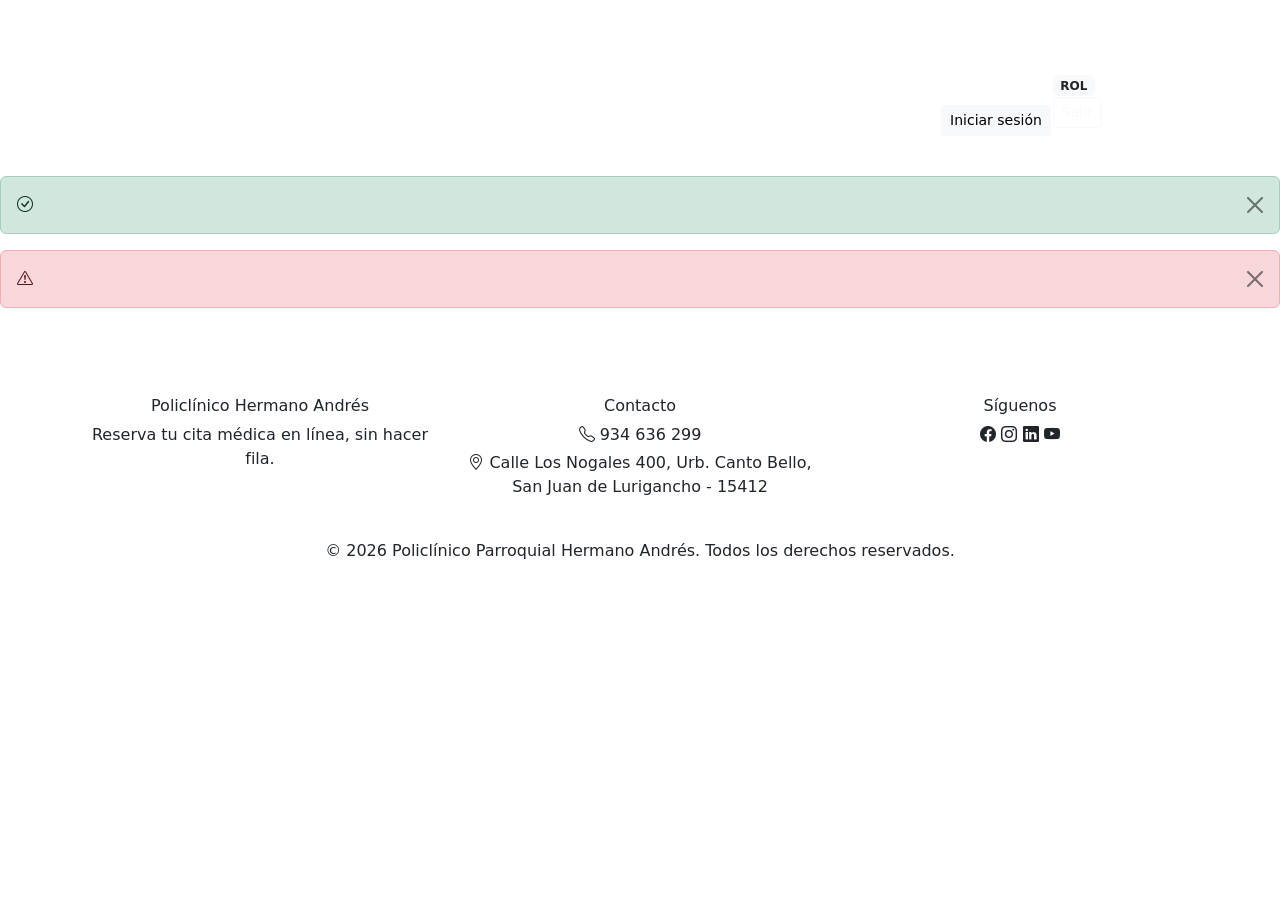
<file: src/main/resources/templates/fragments/layout.html>
<!DOCTYPE html>
<html lang="es" xmlns:th="http://www.thymeleaf.org">

<head th:fragment="head(titulo)">
    <meta charset="UTF-8">
    <meta name="viewport" content="width=device-width, initial-scale=1">
    <title th:text="${titulo} + ' | Policlínico Hermano Andrés'">Policlínico</title>
    <link href="https://cdn.jsdelivr.net/npm/bootstrap@5.3.3/dist/css/bootstrap.min.css" rel="stylesheet">
    <link href="https://cdn.jsdelivr.net/npm/bootstrap-icons@1.11.3/font/bootstrap-icons.min.css" rel="stylesheet">
    <link th:href="@{/css/policlinico.css}" rel="stylesheet">
</head>

<body>
    <!-- Barra de navegación superior (RNF03) -->
    <nav th:fragment="navbar" class="navbar navbar-expand-lg navbar-dark navbar-policlinico d-print-none">
        <div class="container">
            <a class="navbar-brand fw-bold" th:href="@{/}"><i class="bi bi-hospital"></i> Policlínico Hermano Andrés</a>
            <button class="navbar-toggler" type="button" data-bs-toggle="collapse" data-bs-target="#menu">
                <span class="navbar-toggler-icon"></span>
            </button>
            <div class="collapse navbar-collapse" id="menu">
                <ul class="navbar-nav me-auto">
                    <li class="nav-item"><a class="nav-link" th:href="@{/}">Inicio</a></li>

                    <th:block th:if="${usuarioActual != null and usuarioActual.rol() == 'PACIENTE'}">
                        <li class="nav-item"><a class="nav-link" th:href="@{/paciente/reservar}">Reservar cita</a></li>
                        <li class="nav-item"><a class="nav-link" th:href="@{/paciente/citas}">Mis citas</a></li>
                    </th:block>
                    <th:block th:if="${usuarioActual != null and usuarioActual.rol() == 'PROFESIONAL'}">
                        <li class="nav-item"><a class="nav-link" th:href="@{/profesional/citas}">Citas del turno</a></li>
                    </th:block>
                    <th:block th:if="${usuarioActual != null and usuarioActual.rol() == 'COORDINADOR'}">
                        <li class="nav-item"><a class="nav-link" th:href="@{/coordinador/panel}">Panel</a></li>
                        <li class="nav-item"><a class="nav-link" th:href="@{/coordinador/personal}">Personal</a></li>
                        <li class="nav-item"><a class="nav-link" th:href="@{/coordinador/catalogo}">Especialidades</a></li>
                        <li class="nav-item"><a class="nav-link" th:href="@{/coordinador/horarios}">Horarios</a></li>
                    </th:block>
                    <th:block th:if="${usuarioActual != null and usuarioActual.rol() == 'CAJERO'}">
                        <li class="nav-item"><a class="nav-link" data-prefijo="/cajero" th:href="@{/cajero/pendientes}">Caja</a></li>
                    </th:block>
                </ul>
                <ul class="navbar-nav align-items-lg-center">
                    <th:block th:if="${usuarioActual == null}">
                        <li class="nav-item"><a class="nav-link" th:href="@{/registro}">Crear cuenta</a></li>
                        <li class="nav-item"><a class="btn btn-light btn-sm ms-lg-2" th:href="@{/login}">Iniciar sesión</a></li>
                    </th:block>
                    <th:block th:if="${usuarioActual != null}">
                        <li class="nav-item">
                            <span class="navbar-text me-3">
                                <i class="bi bi-person-circle"></i>
                                <span th:text="${usuarioActual.nombreCompleto()}">Usuario</span>
                                <span class="badge bg-light text-dark" th:text="${usuarioActual.rol()}">ROL</span>
                            </span>
                        </li>
                        <li class="nav-item"><a class="btn btn-outline-light btn-sm" th:href="@{/logout}">Salir</a></li>
                    </th:block>
                </ul>
            </div>
        </div>
    </nav>

    <div th:fragment="alertas">
        <div class="alert alert-success alert-dismissible fade show" th:if="${mensaje}">
            <i class="bi bi-check-circle"></i> <span th:text="${mensaje}"></span>
            <button type="button" class="btn-close" data-bs-dismiss="alert"></button>
        </div>
        <div class="alert alert-danger alert-dismissible fade show" th:if="${error}">
            <i class="bi bi-exclamation-triangle"></i> <span th:text="${error}"></span>
            <button type="button" class="btn-close" data-bs-dismiss="alert"></button>
        </div>
    </div>

    <span th:fragment="estado(e)" class="badge"
          th:classappend="${e == 'RESERVADA'} ? 'bg-primary' : (${e == 'FINALIZADA'} ? 'bg-success' : 'bg-secondary')"
          th:text="${e}">ESTADO</span>

    <footer th:fragment="pie" class="mt-4 d-print-none">
        <div class="container">
            <div class="row gy-4 text-center py-4">
                <div class="col-md-4">
                    <h6 class="pie-titulo">Policlínico Hermano Andrés</h6>
                    <p class="pie-texto mb-0">Reserva tu cita médica en línea, sin hacer fila.</p>
                </div>
                <div class="col-md-4">
                    <h6 class="pie-titulo">Contacto</h6>
                    <p class="pie-texto mb-1"><i class="bi bi-telephone"></i>   934 636 299</p>
                    <p class="pie-texto mb-0"><i class="bi bi-geo-alt"></i> Calle Los Nogales 400, Urb. Canto Bello,<br>San Juan de Lurigancho - 15412</p>
                </div>
                <div class="col-md-4">
                    <h6 class="pie-titulo">Síguenos</h6>
                    <div class="pie-redes">
                        <a th:href="@{/}" title="Facebook" aria-label="Facebook"><i class="bi bi-facebook"></i></a>
                        <a th:href="@{/}" title="Instagram" aria-label="Instagram"><i class="bi bi-instagram"></i></a>
                        <a th:href="@{/}" title="LinkedIn" aria-label="LinkedIn"><i class="bi bi-linkedin"></i></a>
                        <a th:href="@{/}" title="YouTube" aria-label="YouTube"><i class="bi bi-youtube"></i></a>
                    </div>
                </div>
            </div>
            <div class="pie-copy text-center py-3">
                © 2026 Policlínico Parroquial Hermano Andrés. Todos los derechos reservados.
            </div>
        </div>
    </footer>

    <th:block th:fragment="scripts">
        <script src="https://cdn.jsdelivr.net/npm/bootstrap@5.3.3/dist/js/bootstrap.bundle.min.js"></script>
        <!-- Marca como activa la pestaña del menú que corresponde a la página actual -->
        <script>
            (function () {
                var marca = document.querySelector('.navbar-brand');
                if (!marca) { return; }
                var raiz = marca.pathname;
                var actual = location.pathname;
                document.querySelectorAll('#menu .navbar-nav .nav-link').forEach(function (a) {
                    var base = a.dataset.prefijo || a.pathname;
                    var activo = (base === raiz)
                        ? (actual === raiz)
                        : (actual === base || actual.indexOf(base + '/') === 0);
                    if (activo) {
                        a.classList.add('active');
                        a.setAttribute('aria-current', 'page');
                    }
                });
            })();
        </script>
    </th:block>
</body>
</html>
</file>
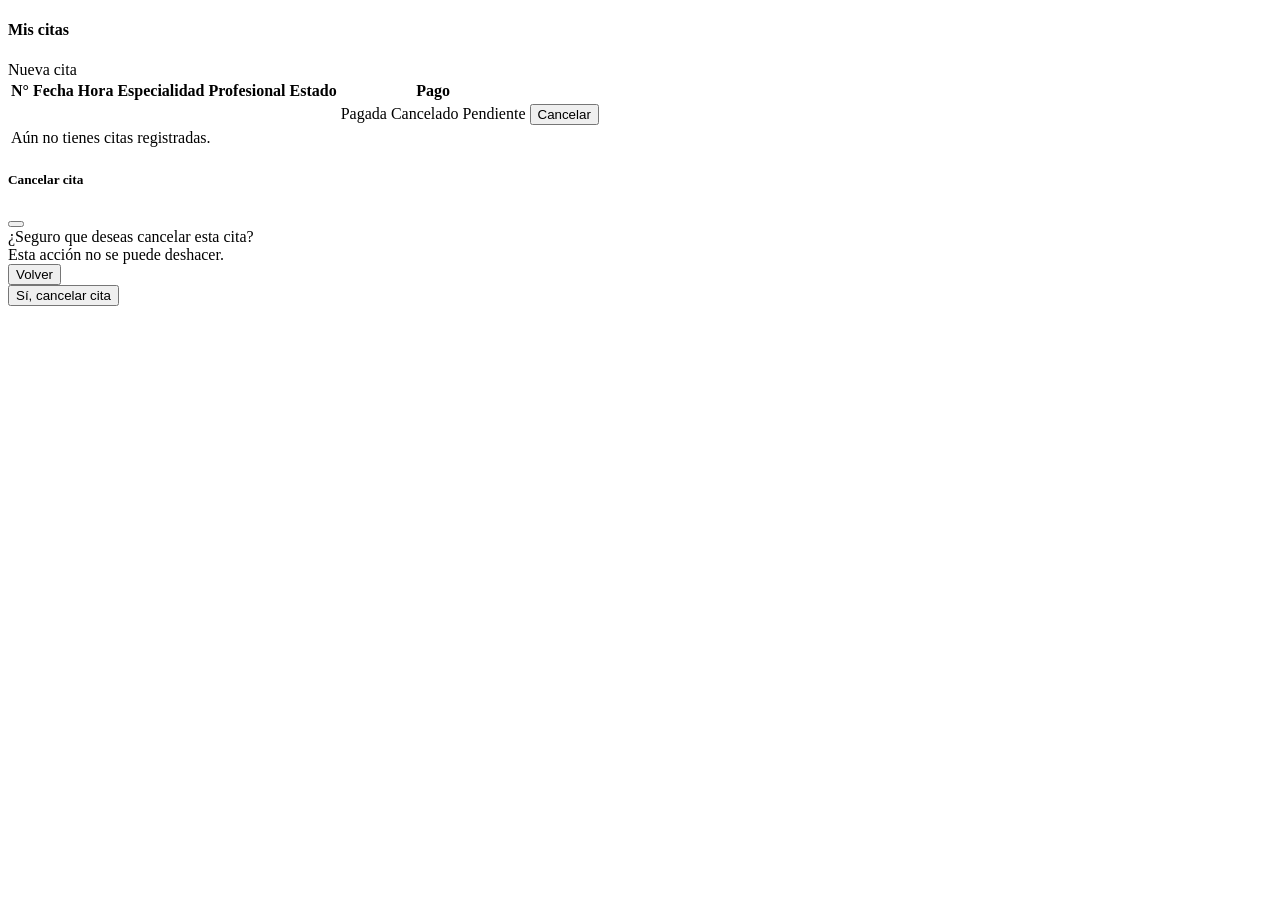
<file: src/main/resources/templates/paciente/citas.html>
<!DOCTYPE html>
<html lang="es" xmlns:th="http://www.thymeleaf.org">
<head th:replace="~{fragments/layout :: head('Mis citas')}"></head>
<body>
<nav th:replace="~{fragments/layout :: navbar}"></nav>
<main class="container py-4">
    <div th:replace="~{fragments/layout :: alertas}"></div>
    <div class="d-flex justify-content-between align-items-center mb-3">
        <h4 class="mb-0"><i class="bi bi-calendar-heart"></i> Mis citas</h4>
        <a class="btn btn-primary" th:href="@{/paciente/reservar}"><i class="bi bi-plus-lg"></i> Nueva cita</a>
    </div>
    <div class="card"><div class="table-responsive">
        <table class="table table-hover align-middle mb-0">
            <thead><tr>
                <th>N°</th><th>Fecha</th><th>Hora</th><th>Especialidad</th><th>Profesional</th>
                <th>Estado</th><th>Pago</th><th></th>
            </tr></thead>
            <tbody>
            <tr th:each="c : ${citas}">
                <td th:text="${c.id}"></td>
                <td th:text="${#temporals.format(c.fecha, 'dd/MM/yyyy')}"></td>
                <td th:text="${#temporals.format(c.hora, 'HH:mm')}"></td>
                <td th:text="${c.especialidadNombre}"></td>
                <td th:text="${c.profesionalNombre}"></td>
                <td><span th:replace="~{fragments/layout :: estado(${c.estado})}"></span></td>
                <td>
                    <span th:if="${c.pagada}" class="badge bg-success">Pagada</span>
                    <span th:if="${!c.pagada and c.estado == 'CANCELADA'}" class="badge bg-danger">Cancelado</span>
                    <span th:if="${!c.pagada and c.estado != 'CANCELADA'}" class="badge bg-warning text-dark">Pendiente</span>
                </td>
                <td class="text-end">
                    <button th:if="${c.estado == 'RESERVADA' and !c.pagada}" type="button"
                            class="btn btn-outline-danger btn-sm"
                            data-bs-toggle="modal" data-bs-target="#modalCancelar"
                            th:data-detalle="${c.especialidadNombre} + ' · ' + ${#temporals.format(c.fecha, 'dd/MM/yyyy')} + ' ' + ${#temporals.format(c.hora, 'HH:mm')}"
                            th:data-url="@{/paciente/citas/{id}/cancelar(id=${c.id})}">Cancelar</button>
                </td>
            </tr>
            <tr th:if="${#lists.isEmpty(citas)}">
                <td colspan="8" class="text-center text-muted py-4">Aún no tienes citas registradas.</td>
            </tr>
            </tbody>
        </table>
    </div></div>
</main>

<!-- Modal de confirmación para cancelar una cita -->
<div class="modal fade" id="modalCancelar" tabindex="-1" aria-labelledby="tituloCancelar" aria-hidden="true">
    <div class="modal-dialog modal-dialog-centered">
        <div class="modal-content">
            <div class="modal-header">
                <h5 class="modal-title" id="tituloCancelar">
                    <i class="bi bi-exclamation-triangle text-danger"></i> Cancelar cita
                </h5>
                <button type="button" class="btn-close" data-bs-dismiss="modal" aria-label="Cerrar"></button>
            </div>
            <div class="modal-body">
                ¿Seguro que deseas cancelar esta cita?
                <div class="fw-semibold mt-2" id="detalleCancelar"></div>
                <div class="text-muted small mt-1">Esta acción no se puede deshacer.</div>
            </div>
            <div class="modal-footer">
                <button type="button" class="btn btn-secondary" data-bs-dismiss="modal">Volver</button>
                <form id="formCancelar" method="post" class="m-0">
                    <button type="submit" class="btn btn-danger">Sí, cancelar cita</button>
                </form>
            </div>
        </div>
    </div>
</div>

<footer th:replace="~{fragments/layout :: pie}"></footer>
<th:block th:replace="~{fragments/layout :: scripts}"></th:block>
<script>
    document.getElementById('modalCancelar').addEventListener('show.bs.modal', function (ev) {
        var btn = ev.relatedTarget;
        document.getElementById('detalleCancelar').textContent = btn.getAttribute('data-detalle');
        document.getElementById('formCancelar').setAttribute('action', btn.getAttribute('data-url'));
    });
</script>
</body>
</html>
</file>
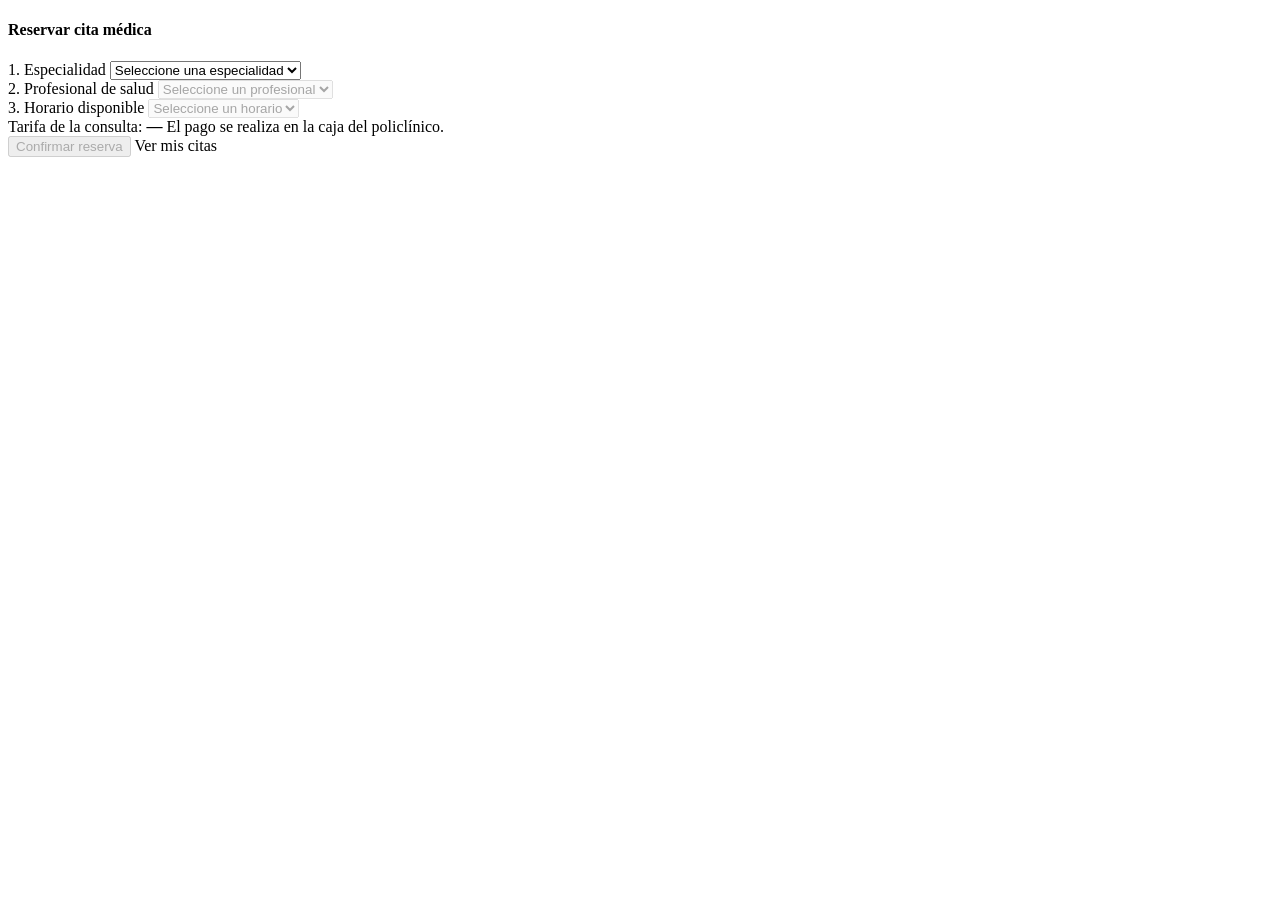
<file: src/main/resources/templates/paciente/reservar.html>
<!DOCTYPE html>
<html lang="es" xmlns:th="http://www.thymeleaf.org">
<head th:replace="~{fragments/layout :: head('Reservar cita')}"></head>
<body>
<nav th:replace="~{fragments/layout :: navbar}"></nav>
<main class="container py-4">
    <div class="row justify-content-center">
        <div class="col-lg-7">
            <div th:replace="~{fragments/layout :: alertas}"></div>
            <div class="card"><div class="card-body p-4">
                <h4 class="mb-3"><i class="bi bi-calendar-plus"></i> Reservar cita médica</h4>
                <form th:action="@{/paciente/reservar}" method="post" class="row g-3">
                    <div class="col-12">
                        <label class="form-label" for="idEspecialidad">1. Especialidad</label>
                        <select class="form-select" id="idEspecialidad" name="idEspecialidad" required>
                            <option value="">Seleccione una especialidad</option>
                            <option th:each="e : ${especialidades}" th:value="${e.id}"
                                    th:data-tarifa="${e.tarifa}" th:text="${e.nombre}"></option>
                        </select>
                    </div>
                    <div class="col-12">
                        <label class="form-label" for="idProfesional">2. Profesional de salud</label>
                        <select class="form-select" id="idProfesional" name="idProfesional" required disabled>
                            <option value="">Seleccione un profesional</option>
                        </select>
                    </div>
                    <div class="col-12">
                        <label class="form-label" for="idHorario">3. Horario disponible</label>
                        <select class="form-select" id="idHorario" name="idHorario" required disabled>
                            <option value="">Seleccione un horario</option>
                        </select>
                    </div>
                    <div class="col-12">
                        <div class="alert alert-info mb-0">
                            Tarifa de la consulta: <strong id="tarifa">—</strong>
                            <span class="small d-block">El pago se realiza en la caja del policlínico.</span>
                        </div>
                    </div>
                    <div class="col-12">
                        <button id="btnReservar" class="btn btn-primary" type="submit" disabled>Confirmar reserva</button>
                        <a class="btn btn-outline-primary" th:href="@{/paciente/citas}">Ver mis citas</a>
                    </div>
                </form>
            </div></div>
        </div>
    </div>
</main>
<footer th:replace="~{fragments/layout :: pie}"></footer>
<th:block th:replace="~{fragments/layout :: scripts}"></th:block>
<script th:src="@{/js/reservar.js}"></script>
</body>
</html>
</file>
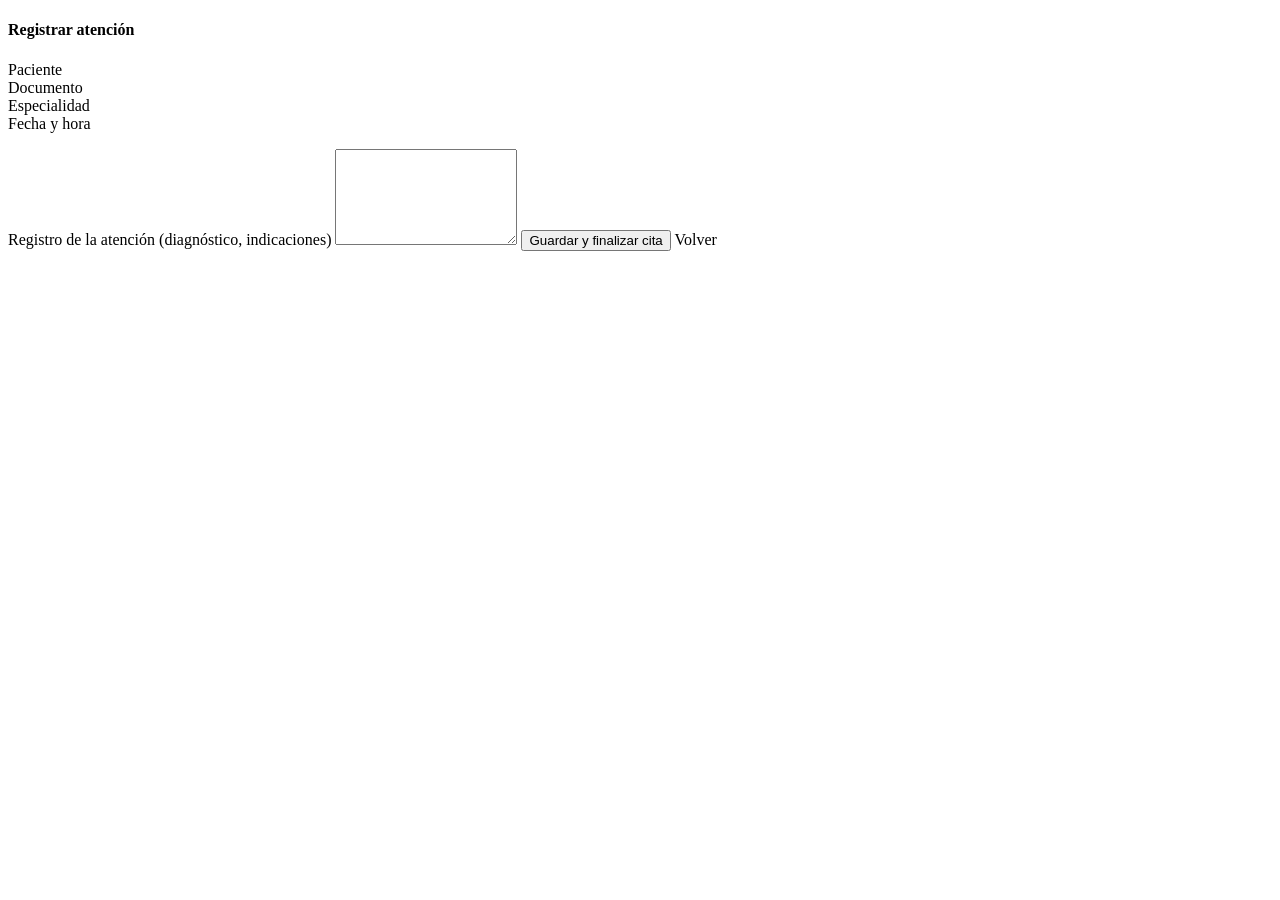
<file: src/main/resources/templates/profesional/atender.html>
<!DOCTYPE html>
<html lang="es" xmlns:th="http://www.thymeleaf.org">
<head th:replace="~{fragments/layout :: head('Registrar atención')}"></head>
<body>
<nav th:replace="~{fragments/layout :: navbar}"></nav>
<main class="container py-4">
    <div class="row justify-content-center"><div class="col-lg-8">
        <div th:replace="~{fragments/layout :: alertas}"></div>
        <div class="card"><div class="card-body p-4">
            <h4 class="mb-3"><i class="bi bi-journal-medical"></i> Registrar atención</h4>
            <dl class="row">
                <dt class="col-sm-3">Paciente</dt><dd class="col-sm-9" th:text="${cita.pacienteNombre}"></dd>
                <dt class="col-sm-3">Documento</dt><dd class="col-sm-9" th:text="${cita.documentoPaciente}"></dd>
                <dt class="col-sm-3">Especialidad</dt><dd class="col-sm-9" th:text="${cita.especialidadNombre}"></dd>
                <dt class="col-sm-3">Fecha y hora</dt>
                <dd class="col-sm-9" th:text="${#temporals.format(cita.fecha, 'dd/MM/yyyy')} + ' ' + ${#temporals.format(cita.hora, 'HH:mm')}"></dd>
            </dl>
            <form th:action="@{/profesional/citas/{id}/finalizar(id=${cita.id})}" method="post">
                <label class="form-label" for="registroAtencion">Registro de la atención (diagnóstico, indicaciones)</label>
                <textarea class="form-control mb-3" id="registroAtencion" name="registroAtencion" rows="6" required></textarea>
                <button class="btn btn-success" type="submit">Guardar y finalizar cita</button>
                <a class="btn btn-outline-secondary" th:href="@{/profesional/citas}">Volver</a>
            </form>
        </div></div>
    </div></div>
</main>
<footer th:replace="~{fragments/layout :: pie}"></footer>
<th:block th:replace="~{fragments/layout :: scripts}"></th:block>
</body>
</html>
</file>
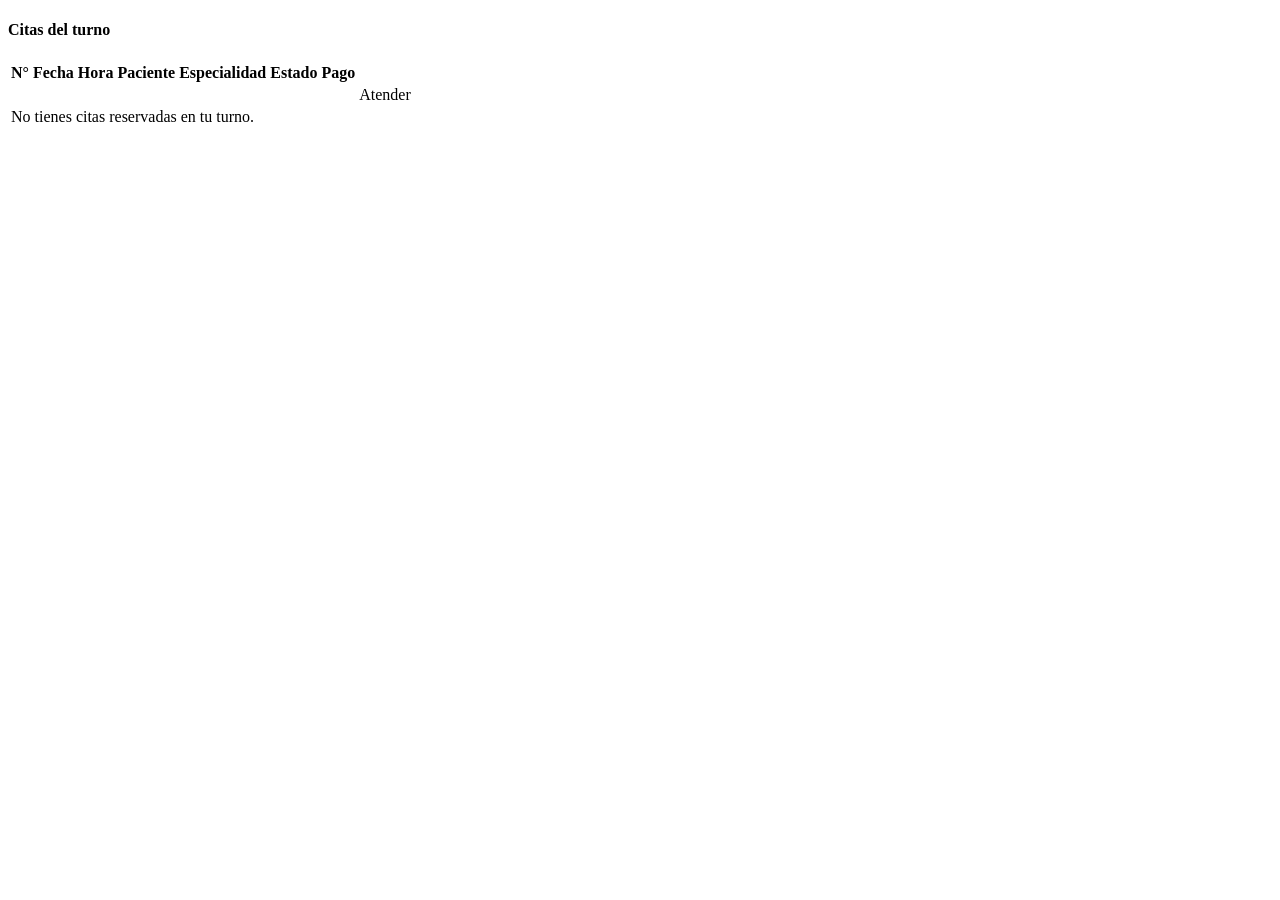
<file: src/main/resources/templates/profesional/citasProfesional.html>
<!DOCTYPE html>
<html lang="es" xmlns:th="http://www.thymeleaf.org">
<head th:replace="~{fragments/layout :: head('Citas del turno')}"></head>
<body>
<nav th:replace="~{fragments/layout :: navbar}"></nav>
<main class="container py-4">
    <div th:replace="~{fragments/layout :: alertas}"></div>
    <div class="d-flex justify-content-between align-items-center mb-3">
        <h4 class="mb-0"><i class="bi bi-calendar-heart"></i> Citas del turno</h4>
    </div>
    <div class="card"><div class="table-responsive">
        <table class="table table-hover align-middle mb-0">
            <thead><tr>
                <th>N°</th><th>Fecha</th><th>Hora</th><th>Paciente</th><th>Especialidad</th>
                <th>Estado</th><th>Pago</th><th></th>
            </tr></thead>
            <tbody>
            <tr th:each="c : ${citas}">
                <td th:text="${c.id}"></td>
                <td th:text="${#temporals.format(c.fecha, 'dd/MM/yyyy')}"></td>
                <td th:text="${#temporals.format(c.hora, 'HH:mm')}"></td>
                <td th:text="${c.pacienteNombre}"></td>
                <td th:text="${c.especialidadNombre}"></td>
                <td><span th:replace="~{fragments/layout :: estado(${c.estado})}"></span></td>
                <td><span class="badge" th:classappend="${c.pagada} ? 'bg-success' : 'bg-warning text-dark'"
                          th:text="${c.pagada} ? 'Pagada' : 'Pendiente'"></span></td>
                <td class="text-end">
                    <a th:if="${c.estado == 'RESERVADA'}" class="btn btn-success btn-sm"
                       th:href="@{/profesional/citas/{id}/atender(id=${c.id})}">
                        <i class="bi bi-journal-medical"></i> Atender
                    </a>
                </td>
            </tr>
            <tr th:if="${#lists.isEmpty(citas)}">
                <td colspan="8" class="text-center text-muted py-4">No tienes citas reservadas en tu turno.</td>
            </tr>
            </tbody>
        </table>
    </div></div>
</main>
<footer th:replace="~{fragments/layout :: pie}"></footer>
<th:block th:replace="~{fragments/layout :: scripts}"></th:block>
</body>
</html>
</file>
